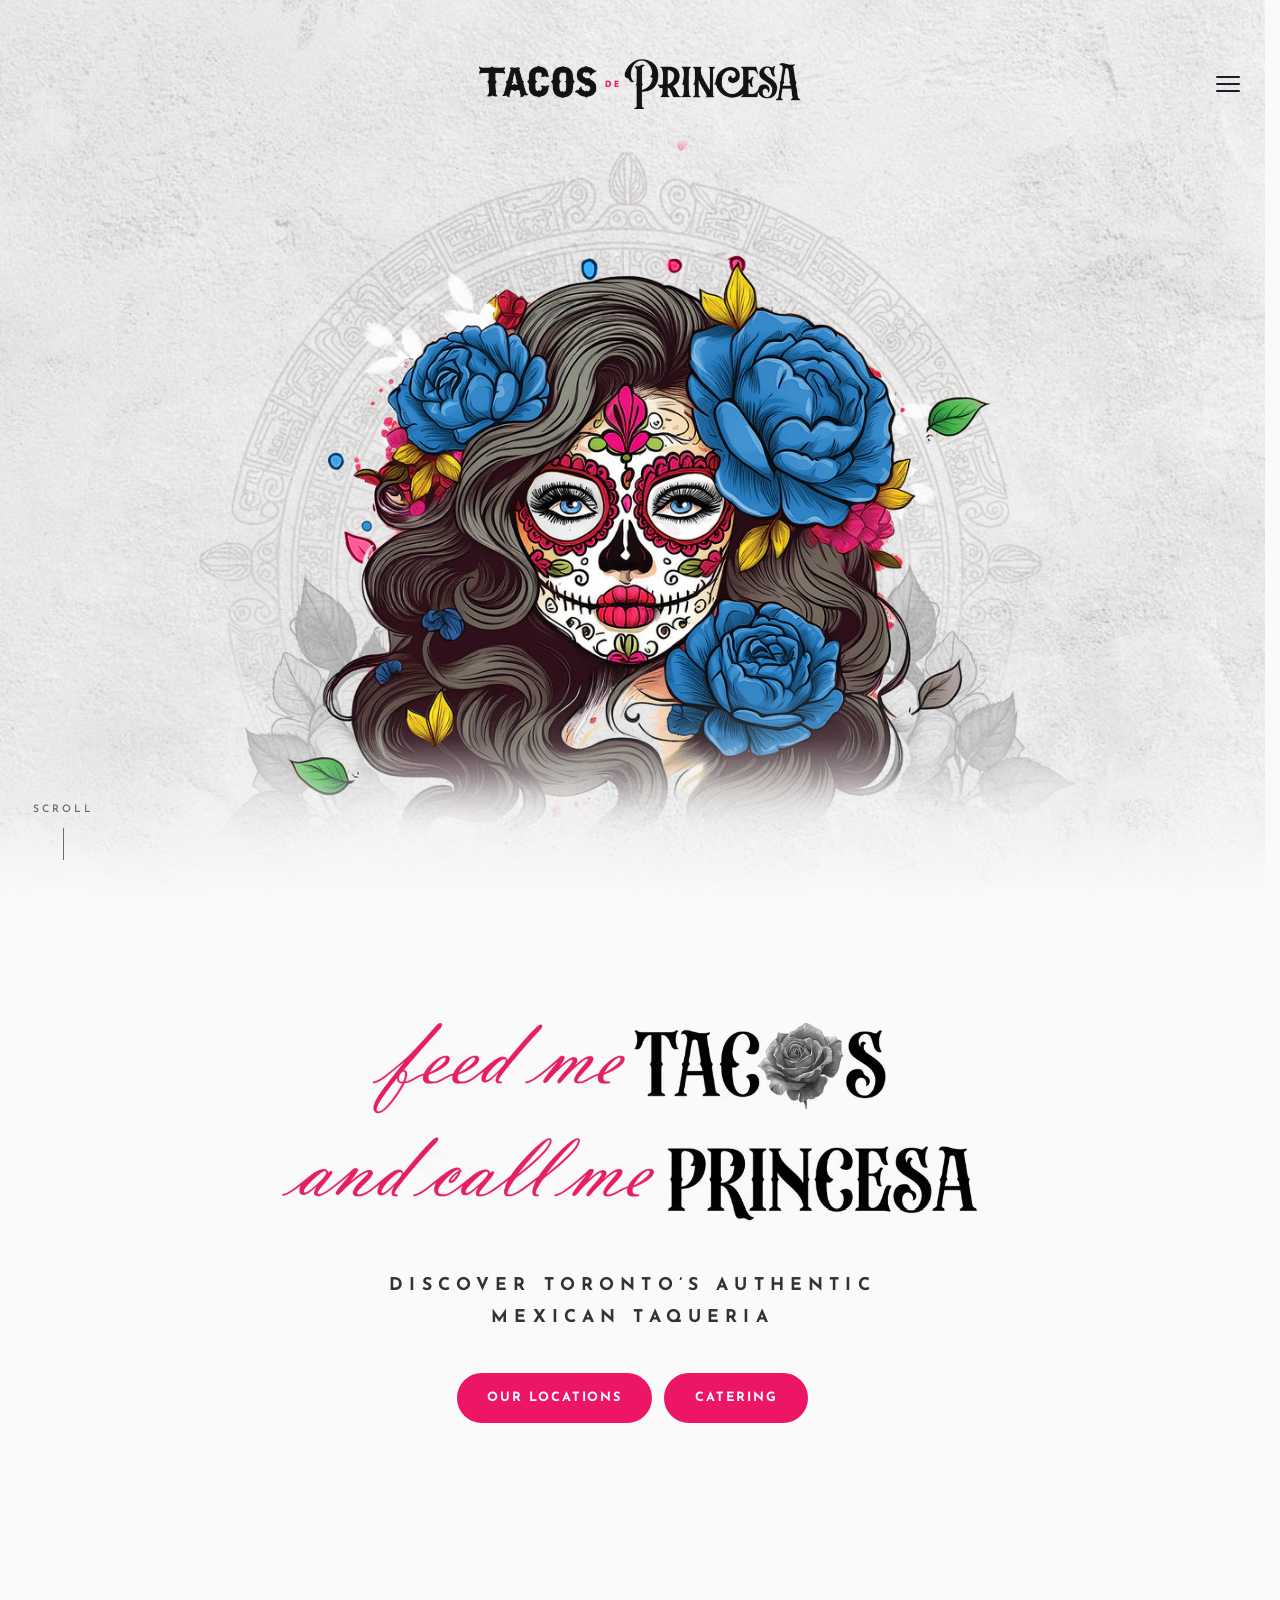
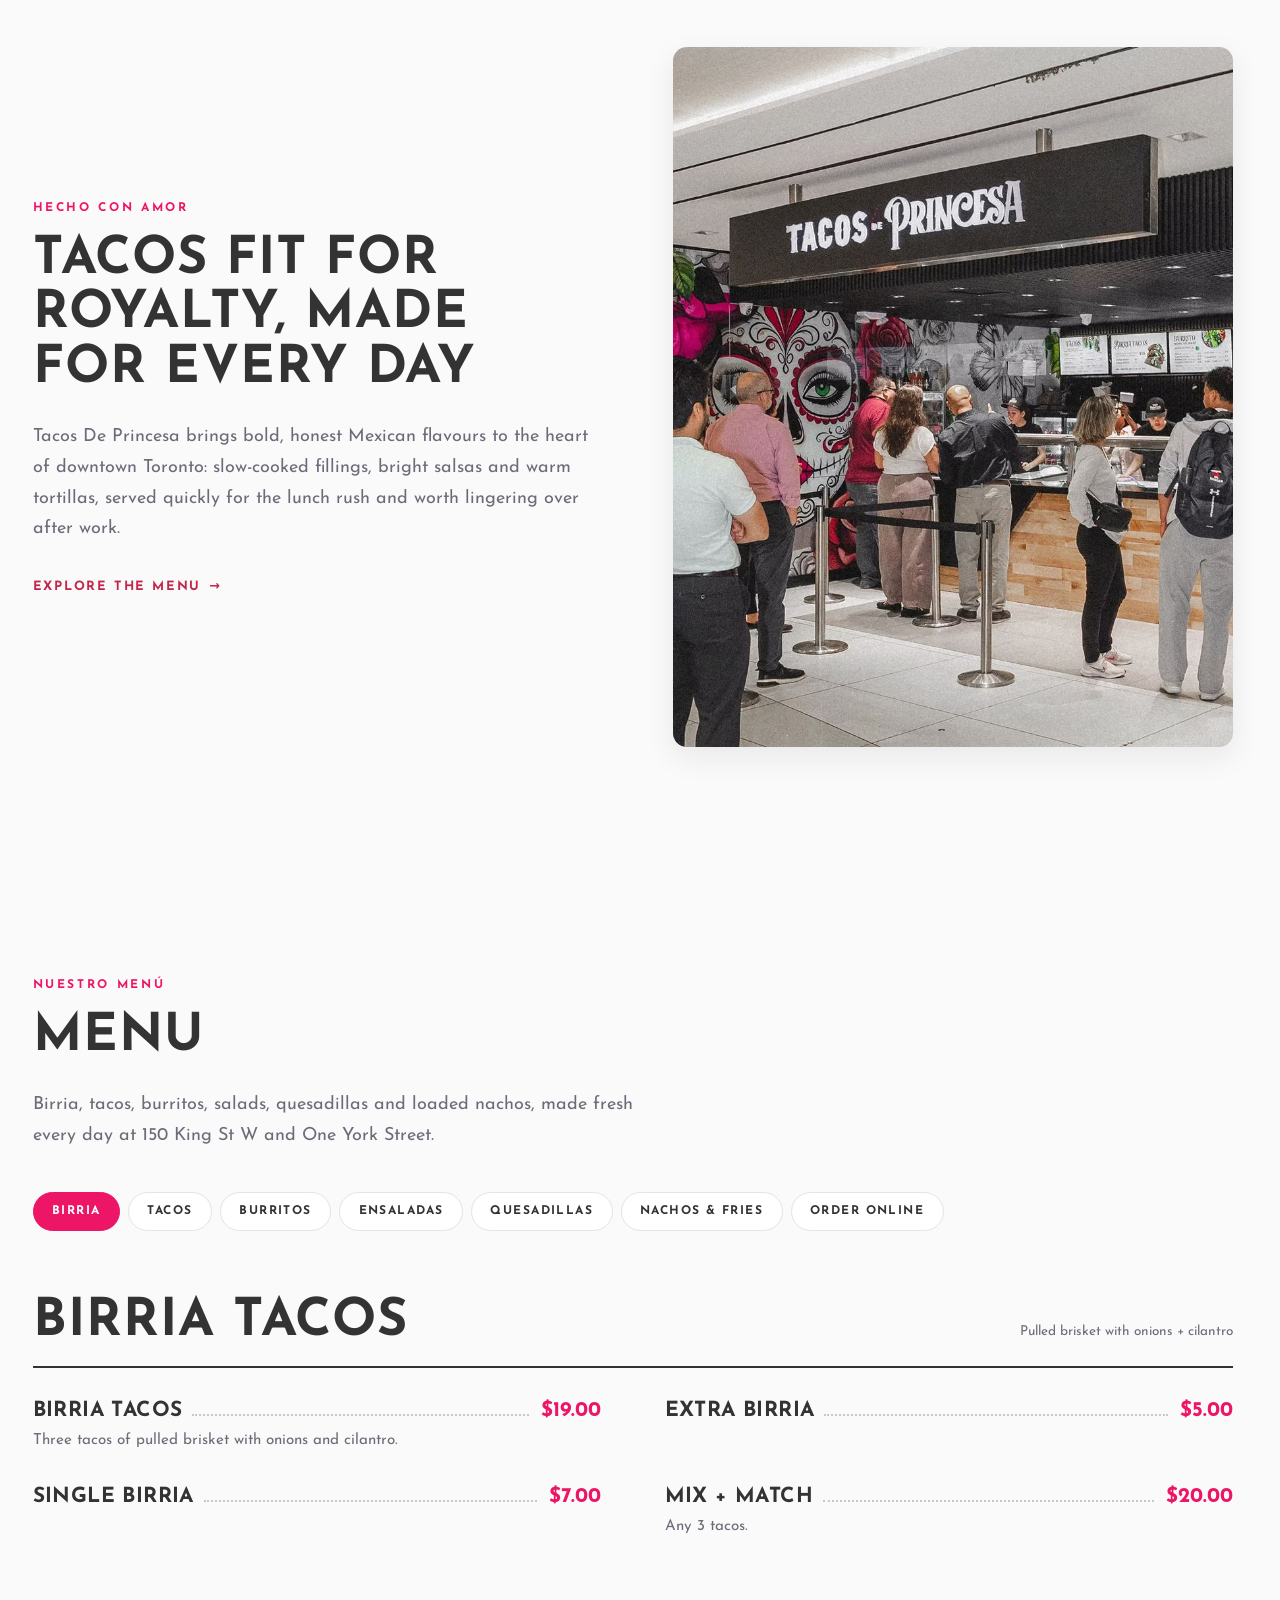
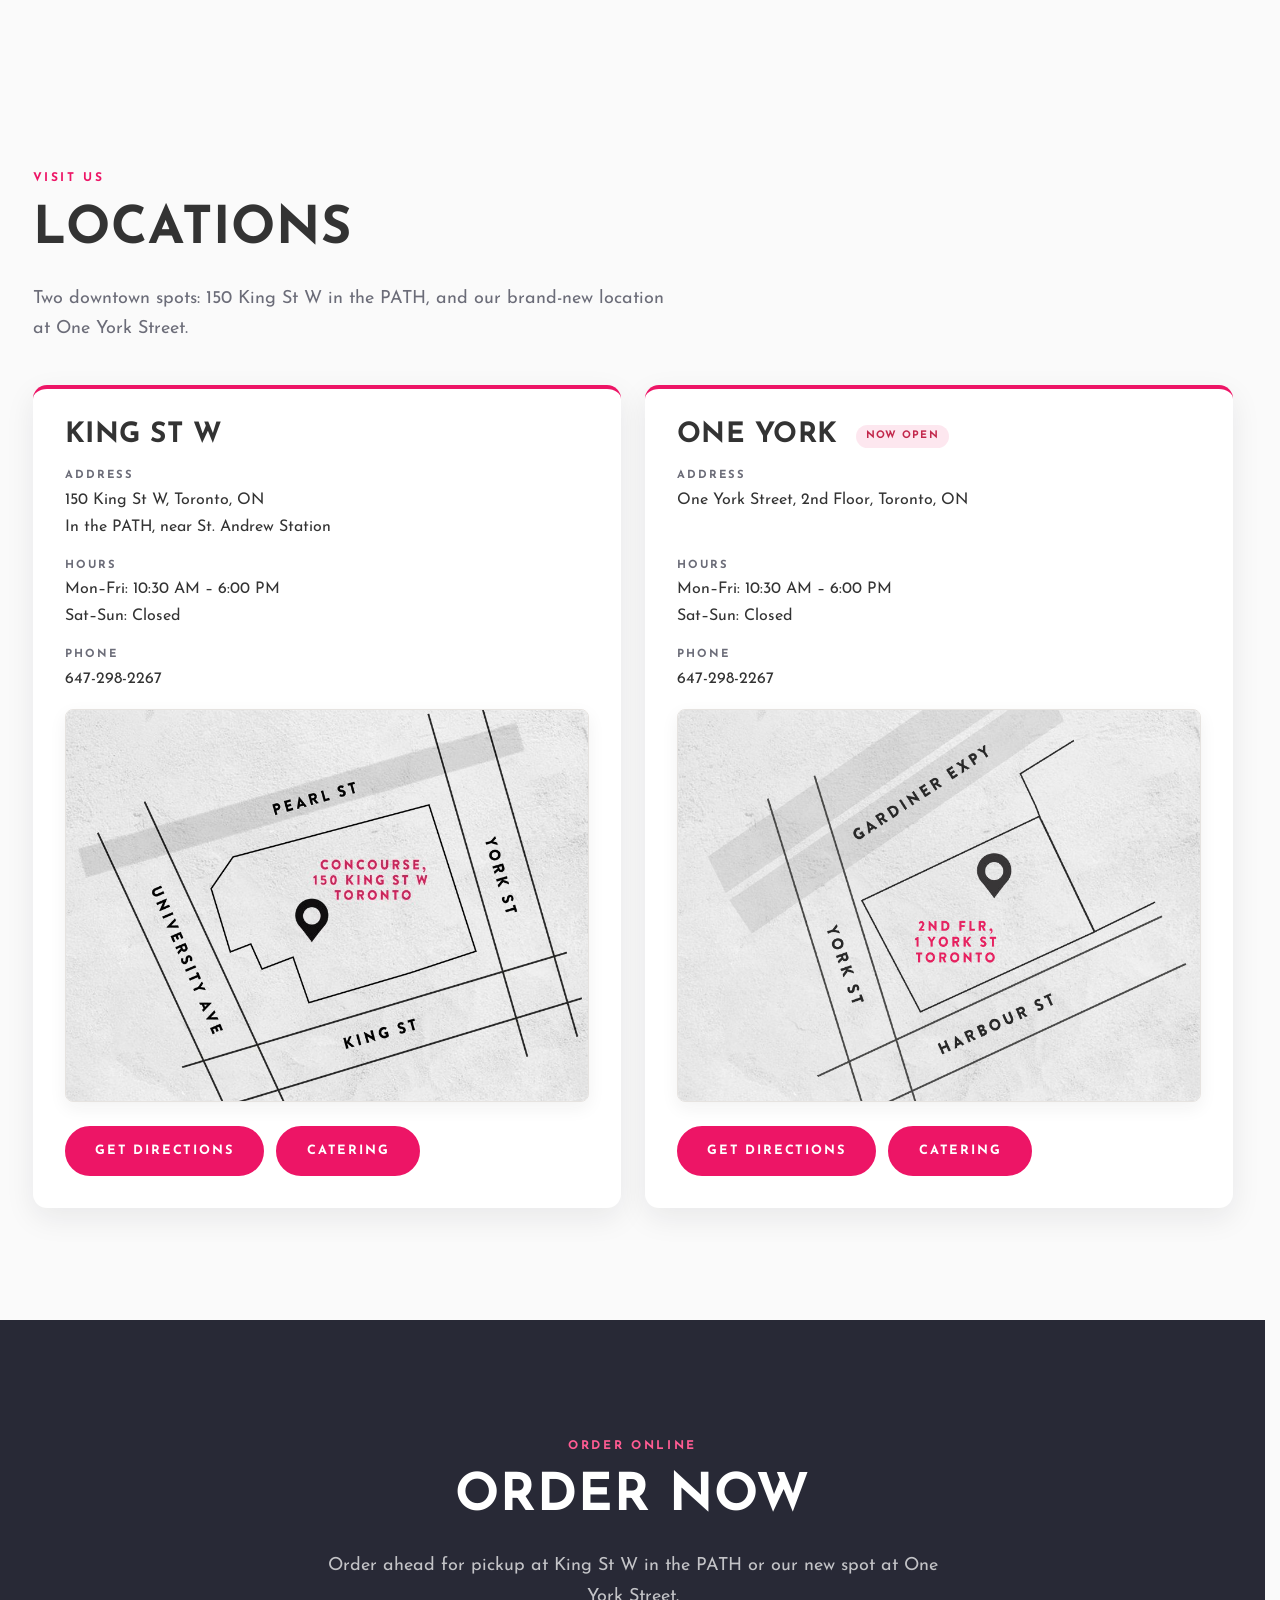
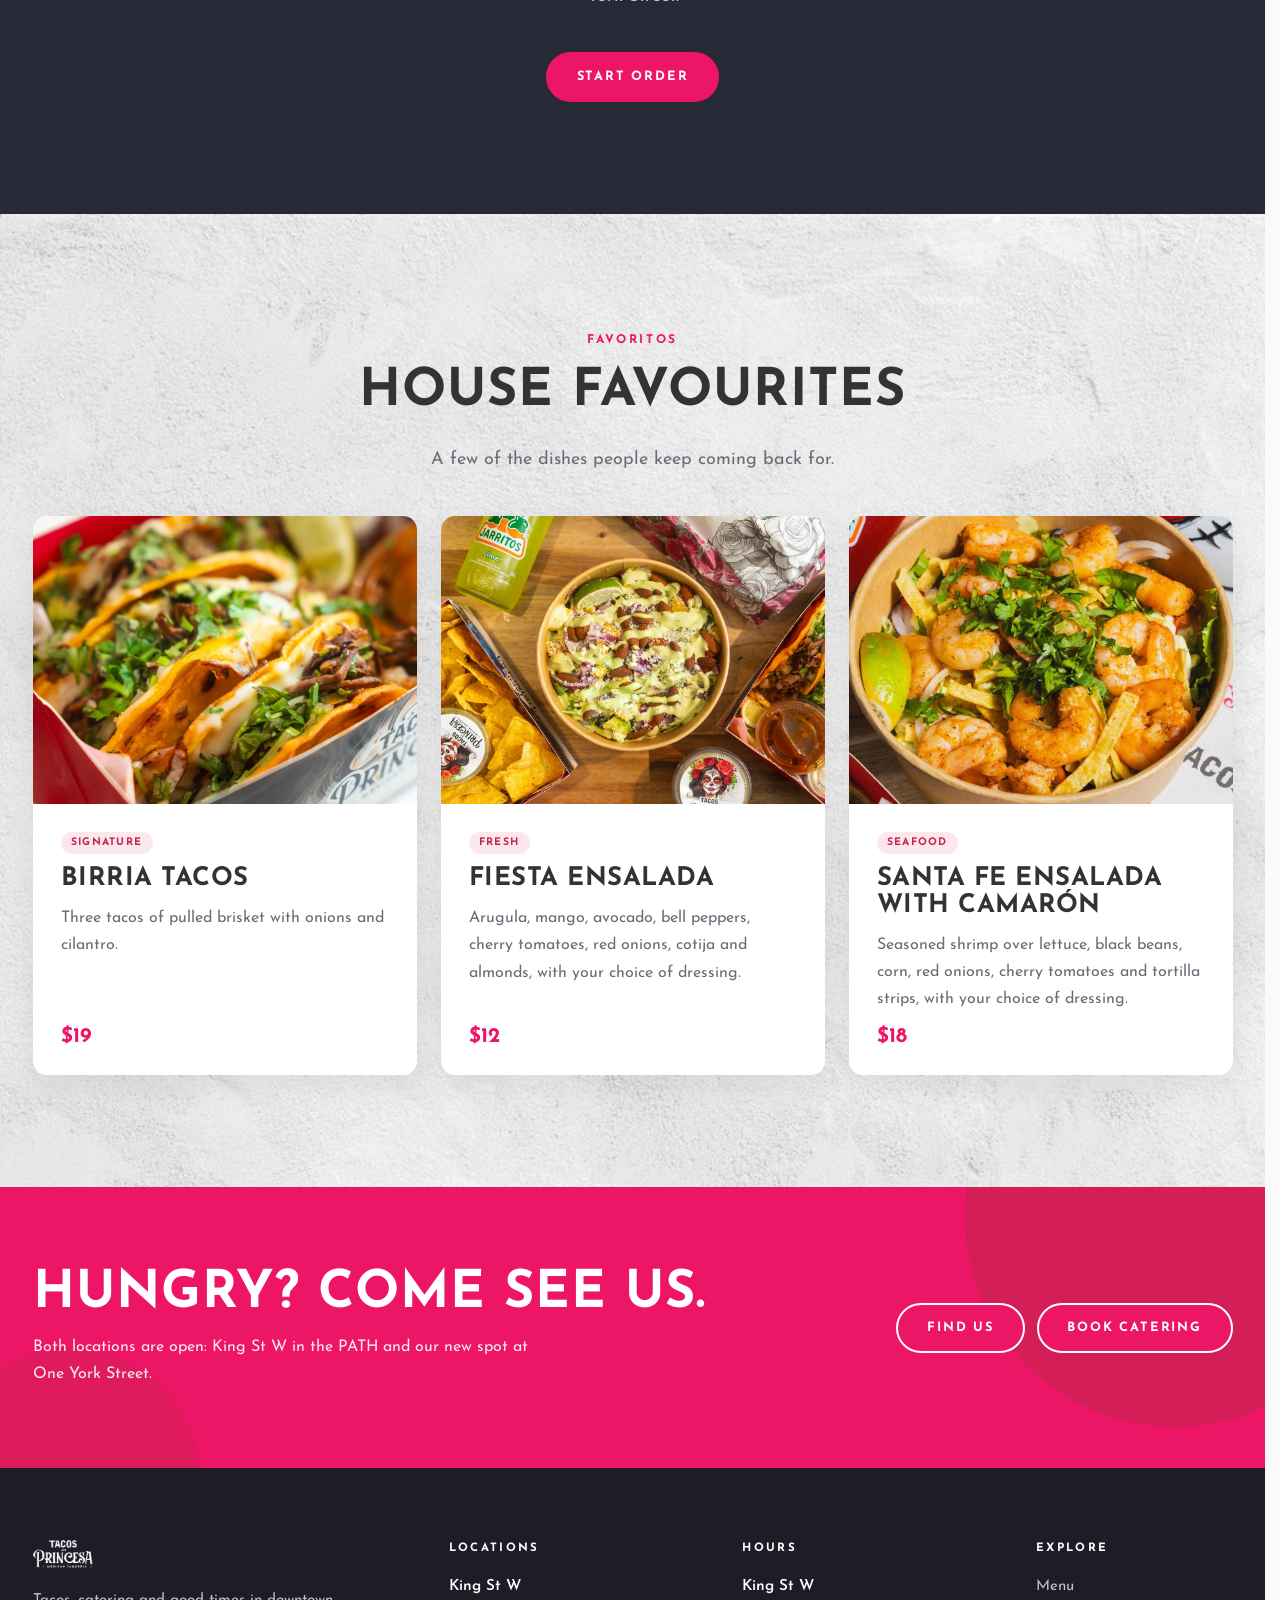
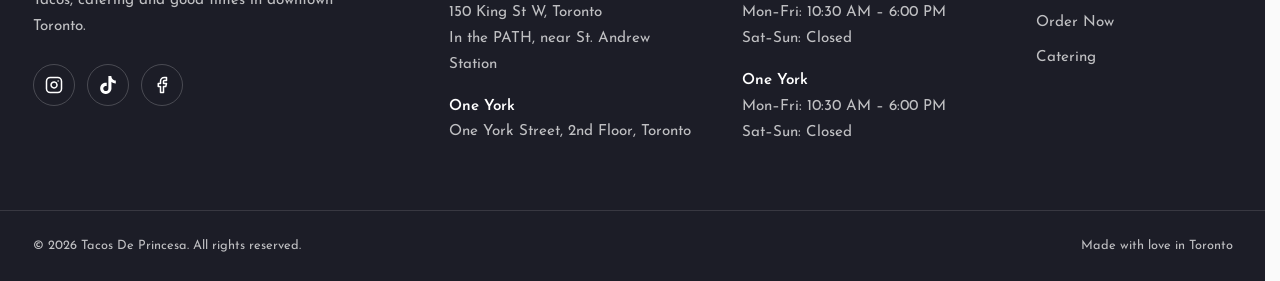
<file: index.html>
<!DOCTYPE html>
<html lang="en">
<head>
  <meta charset="UTF-8">
  <meta name="viewport" content="width=device-width, initial-scale=1">
  <title>Tacos De Princesa | Taqueria in Downtown Toronto</title>
  <meta name="description" content="Tacos De Princesa is a downtown Toronto taqueria at 150 King St W in the PATH and at One York Street. Our menu, locations and catering.">
  <meta name="theme-color" content="#282936">

  <!-- Favicon: the grey rose on transparent (favicon.ico has 16, 32 and 48px).
       Bump ?v= when the icon changes so browsers drop their cached copy. -->
  <link rel="icon" href="favicon.ico?v=3" sizes="any">
  <link rel="icon" href="images/favicon-32.png?v=3" type="image/png" sizes="32x32">
  <link rel="apple-touch-icon" href="images/apple-touch-icon.png?v=3">

  <!-- Link previews (iMessage, social media). Image URLs must be absolute:
       update https://tacosprincesa.ca/ here if the site is served from another domain. -->
  <meta property="og:type" content="website">
  <meta property="og:site_name" content="Tacos De Princesa">
  <meta property="og:title" content="Tacos De Princesa | Taqueria in Downtown Toronto">
  <meta property="og:description" content="Authentic Mexican taqueria in downtown Toronto, at 150 King St W in the PATH and One York Street. Birria, tacos, burritos, salads and catering.">
  <meta property="og:url" content="https://tacosprincesa.ca/">
  <meta property="og:image" content="https://tacosprincesa.ca/images/og-share.jpg">
  <meta property="og:image:width" content="1200">
  <meta property="og:image:height" content="630">
  <meta property="og:image:alt" content="The Tacos De Princesa sugar-skull princess with blue roses in her hair, framed by an Aztec calendar on a white textured wall">
  <meta property="og:locale" content="en_CA">
  <meta name="twitter:card" content="summary_large_image">
  <meta name="twitter:title" content="Tacos De Princesa | Taqueria in Downtown Toronto">
  <meta name="twitter:description" content="Authentic Mexican taqueria in downtown Toronto, at 150 King St W in the PATH and One York Street. Birria, tacos, burritos, salads and catering.">
  <meta name="twitter:image" content="https://tacosprincesa.ca/images/og-share.jpg">
  <meta name="twitter:image:alt" content="The Tacos De Princesa sugar-skull princess with blue roses in her hair, framed by an Aztec calendar on a white textured wall">

  <!-- Marks that JS is available (used by reveal-on-scroll styles). Keep it first. -->
  <script>document.documentElement.classList.add('js');</script>

  <!-- Font: Josefin Sans, standing in for Brandon Grotesque (see --font-body in styles.css) -->
  <link rel="preconnect" href="https://fonts.googleapis.com">
  <link rel="preconnect" href="https://fonts.gstatic.com" crossorigin>
  <link rel="stylesheet" href="https://fonts.googleapis.com/css2?family=Josefin+Sans:wght@400;500;600;700&display=swap">

  <link rel="stylesheet" href="css/styles.css">
  <script src="js/main.js" defer></script>

</head>
<body>
  <a class="skip-link" href="#main">Skip to content</a>

  <!-- =====================================================================
       SITE HEADER (shared with catering.html). Everything but Catering
       lives on this page, so here the links are in-page anchors; on
       catering.html they point back to index.html#... This page alone uses
       site-header--light with the dark logo (logo.png), because it sits on
       the light hero instead of a dark banner.
       "Order Now" links carry data-order-link: set the real ordering URL
       once in js/main.js (ORDER_URL) and they all update.
       ===================================================================== -->
  <header class="site-header site-header--light" data-header>
    <div class="container site-header__inner">
      <a class="brand" href="index.html">
        <img src="images/logo.png" alt="Tacos De Princesa home" width="287" height="44">
      </a>

      <button class="nav-toggle" type="button" aria-expanded="false" aria-controls="site-nav" aria-label="Open menu" data-nav-toggle>
        <span class="nav-toggle__bar"></span>
        <span class="nav-toggle__bar"></span>
        <span class="nav-toggle__bar"></span>
      </button>

      <nav class="site-nav" id="site-nav" aria-label="Main" data-nav>
        <ul class="site-nav__list">
          <li><a class="site-nav__link" href="#home" aria-current="page">Home</a></li>
          <li><a class="site-nav__link" href="#menu">Menu</a></li>
          <li><a class="site-nav__link" href="order.html" data-order-link>Order Now</a></li>
          <li><a class="site-nav__link" href="catering.html">Catering</a></li>
          <li><a class="site-nav__link" href="#contact">Locations</a></li>
        </ul>
      </nav>

      <div class="nav-backdrop" data-nav-backdrop></div>
    </div>
  </header>
  <!-- /SITE HEADER -->

  <main id="main">

    <!-- ===== HERO ===================================================== -->
    <section class="hero" id="home" aria-labelledby="hero-title">
      <!-- The page heading, for screen readers and search engines only:
           the illustration is the whole visible hero. -->
      <h1 class="visually-hidden" id="hero-title">Tacos De Princesa</h1>

      <!-- Full-width textured wall: fills the space either side of the art. -->
      <div class="hero__wall" aria-hidden="true"></div>

      <!-- The Princesa illustration: a transparent cut-out on .hero__wall.
           WebP (1000px for phones, full 1864px otherwise), PNG fallback. -->
      <div class="hero__layers" aria-hidden="true">
        <picture>
          <source type="image/webp"
                  srcset="images/hero/princesa-hero-1000.webp 1000w, images/hero/princesa-hero.webp 1864w"
                  sizes="(max-width: 899px) 128vw, 75vw">
          <img class="hero__art" src="images/hero/princesa-hero.png" alt="" width="1864" height="1620" fetchpriority="high">
        </picture>
      </div>

      <a class="hero__scroll" href="#menu">Scroll</a>
    </section>

    <!-- ===== TAGLINE ==================================================
         The lettering is an image (the brand's script + logo typeface);
         the heading text is in its alt. -->
    <section class="section tagline" aria-labelledby="tagline-title">
      <div class="container">
        <h2 class="tagline__title" id="tagline-title">
          <img src="images/feed-me-tacos.png" alt="Feed me tacos and call me Princesa" width="1140" height="345">
        </h2>
        <p class="tagline__lead">Discover Toronto&rsquo;s authentic Mexican taqueria</p>
        <div class="btn-group tagline__actions">
          <a class="btn btn--primary" href="#contact">Our Locations</a>
          <a class="btn btn--primary" href="catering.html">Catering</a>
        </div>
      </div>
    </section>

    <!-- ===== ABOUT TEASER ============================================ -->
    <!-- Placeholder copy: replace with the real story. -->
    <section class="section about-teaser" id="about">
      <div class="container split">
        <div class="about-teaser__text" data-reveal>
          <p class="eyebrow">Hecho con amor</p>
          <h2>Tacos fit for royalty, made for every day</h2>
          <p class="lead">Tacos De Princesa brings bold, honest Mexican flavours to the heart of downtown Toronto: slow-cooked fillings, bright salsas and warm tortillas, served quickly for the lunch rush and worth lingering over after work.</p>
          <a class="text-link" href="#menu">Explore the menu <span aria-hidden="true">&rarr;</span></a>
        </div>

        <div data-reveal>
          <img class="about-teaser__photo" src="images/princesa-store-front.jpg" alt="Customers lining up at the Tacos De Princesa counter, under the black sign and sugar-skull mural" width="1600" height="1063" loading="lazy">
        </div>
      </div>
    </section>

    <!-- ===== MENU (target of the nav "Menu" link) =======================
         Items and prices match the official menu board.
         Each category is a .menu-category; each dish is a .menu-item.
         ================================================================ -->
    <section class="section" id="menu" aria-labelledby="menu-title">
      <div class="container">

        <div class="section-head" data-reveal>
          <p class="eyebrow">Nuestro men&uacute;</p>
          <h2 id="menu-title">Menu</h2>
          <p class="lead">Birria, tacos, burritos, salads, quesadillas and loaded nachos, made fresh every day at 150 King St W and One York Street.</p>
        </div>

        <!-- Chips with data-menu-tab switch categories (js/main.js shows one
             at a time); without JS they are plain in-page links. -->
        <nav class="menu-nav" aria-label="Menu categories">
          <a class="chip" href="#birria" data-menu-tab>Birria</a>
          <a class="chip" href="#tacos" data-menu-tab>Tacos</a>
          <a class="chip" href="#burritos" data-menu-tab>Burritos</a>
          <a class="chip" href="#ensaladas" data-menu-tab>Ensaladas</a>
          <a class="chip" href="#quesadillas" data-menu-tab>Quesadillas</a>
          <a class="chip" href="#nachos" data-menu-tab>Nachos &amp; Fries</a>
          <a class="chip" href="order.html" data-order-link>Order Online</a>
        </nav>

        <!-- Birria Tacos -->
        <section class="menu-category" id="birria" aria-labelledby="birria-title" data-reveal>
          <header class="menu-category__head">
            <h2 id="birria-title">Birria Tacos</h2>
            <p class="menu-category__note">Pulled brisket with onions + cilantro</p>
          </header>
          <ul class="menu-list">
            <li class="menu-item">
              <div class="menu-item__head">
                <h3 class="menu-item__name">Birria Tacos</h3>
                <span class="menu-item__price">$19.00</span>
              </div>
              <p class="menu-item__desc">Three tacos of pulled brisket with onions and cilantro.</p>
            </li>
            <li class="menu-item">
              <div class="menu-item__head">
                <h3 class="menu-item__name">Extra Birria</h3>
                <span class="menu-item__price">$5.00</span>
              </div>
            </li>
            <li class="menu-item">
              <div class="menu-item__head">
                <h3 class="menu-item__name">Single Birria</h3>
                <span class="menu-item__price">$7.00</span>
              </div>
            </li>
            <li class="menu-item">
              <div class="menu-item__head">
                <h3 class="menu-item__name">Mix + Match</h3>
                <span class="menu-item__price">$20.00</span>
              </div>
              <p class="menu-item__desc">Any 3 tacos.</p>
            </li>
          </ul>
        </section>

        <!-- Tacos -->
        <section class="menu-category" id="tacos" aria-labelledby="tacos-title" data-reveal>
          <header class="menu-category__head">
            <h2 id="tacos-title">Tacos</h2>
            <p class="menu-category__note">3 tacos served with salsa verde + chipotle crema</p>
          </header>
          <ul class="menu-list">
            <li class="menu-item">
              <div class="menu-item__head">
                <h3 class="menu-item__name">Pollo</h3>
                <span class="menu-item__price">$15.00</span>
              </div>
              <p class="menu-item__desc">Chicken, onions, tomatoes, cilantro.</p>
            </li>
            <li class="menu-item">
              <div class="menu-item__head">
                <h3 class="menu-item__name">Carne Asada</h3>
                <span class="menu-item__price">$16.00</span>
              </div>
              <p class="menu-item__desc">Steak, onions, cilantro.</p>
            </li>
            <li class="menu-item">
              <div class="menu-item__head">
                <h3 class="menu-item__name">Barbacoa</h3>
                <span class="menu-item__price">$17.00</span>
              </div>
              <p class="menu-item__desc">Pulled beef, onions, cilantro.</p>
            </li>
            <li class="menu-item">
              <div class="menu-item__head">
                <h3 class="menu-item__name">Surf + Turf</h3>
                <span class="menu-item__price">$18.00</span>
              </div>
              <p class="menu-item__desc">Shrimp, steak, onions, cilantro.</p>
            </li>
            <li class="menu-item">
              <div class="menu-item__head">
                <h3 class="menu-item__name">Pescado</h3>
                <span class="menu-item__price">$16.00</span>
              </div>
              <p class="menu-item__desc">Fish, red cabbage, onions, tomatoes, cilantro.</p>
            </li>
            <li class="menu-item">
              <div class="menu-item__head">
                <h3 class="menu-item__name">Camar&oacute;n</h3>
                <span class="menu-item__price">$17.00</span>
              </div>
              <p class="menu-item__desc">Shrimp, red cabbage, onions, tomatoes, cilantro.</p>
            </li>
            <li class="menu-item">
              <div class="menu-item__head">
                <h3 class="menu-item__name">Veggie Chorizo <span class="tag">V</span></h3>
                <span class="menu-item__price">$16.00</span>
              </div>
              <p class="menu-item__desc">Plant-based protein, tomatoes, bell peppers, onions, cilantro.</p>
            </li>
            <li class="menu-item">
              <div class="menu-item__head">
                <h3 class="menu-item__name">Extra Taco</h3>
                <span class="menu-item__price">$4.00</span>
              </div>
            </li>
            <li class="menu-item">
              <div class="menu-item__head">
                <h3 class="menu-item__name">Single Taco</h3>
                <span class="menu-item__price">$7.00</span>
              </div>
            </li>
            <li class="menu-item">
              <div class="menu-item__head">
                <h3 class="menu-item__name">Add Cheese</h3>
                <span class="menu-item__price">$1.00</span>
              </div>
            </li>
          </ul>
        </section>

        <!-- Burritos -->
        <section class="menu-category" id="burritos" aria-labelledby="burritos-title" data-reveal>
          <header class="menu-category__head">
            <h2 id="burritos-title">Burritos</h2>
            <p class="menu-category__note">Bowl or wrap &middot; toppings: rice, lettuce, corn, beans, cheese, tomatoes, green onions, chipotle crema, bell peppers, sour cream, onions, cilantro, salsa verde</p>
          </header>
          <ul class="menu-list">
            <li class="menu-item">
              <div class="menu-item__head">
                <h3 class="menu-item__name">Pollo</h3>
                <span class="menu-item__price">$15.00</span>
              </div>
              <p class="menu-item__desc">Chicken.</p>
            </li>
            <li class="menu-item">
              <div class="menu-item__head">
                <h3 class="menu-item__name">Carne Asada</h3>
                <span class="menu-item__price">$16.00</span>
              </div>
              <p class="menu-item__desc">Steak.</p>
            </li>
            <li class="menu-item">
              <div class="menu-item__head">
                <h3 class="menu-item__name">Barbacoa</h3>
                <span class="menu-item__price">$17.00</span>
              </div>
              <p class="menu-item__desc">Pulled beef.</p>
            </li>
            <li class="menu-item">
              <div class="menu-item__head">
                <h3 class="menu-item__name">Veggie Chorizo <span class="tag">V</span></h3>
                <span class="menu-item__price">$16.00</span>
              </div>
              <p class="menu-item__desc">Plant-based protein.</p>
            </li>
            <li class="menu-item">
              <div class="menu-item__head">
                <h3 class="menu-item__name">Pescado</h3>
                <span class="menu-item__price">$16.00</span>
              </div>
              <p class="menu-item__desc">Fish.</p>
            </li>
            <li class="menu-item">
              <div class="menu-item__head">
                <h3 class="menu-item__name">Camar&oacute;n</h3>
                <span class="menu-item__price">$17.00</span>
              </div>
              <p class="menu-item__desc">Shrimp.</p>
            </li>
            <li class="menu-item">
              <div class="menu-item__head">
                <h3 class="menu-item__name">Surf + Turf</h3>
                <span class="menu-item__price">$18.00</span>
              </div>
              <p class="menu-item__desc">Shrimp and steak.</p>
            </li>
            <li class="menu-item">
              <div class="menu-item__head">
                <h3 class="menu-item__name">Add Guacamole</h3>
                <span class="menu-item__price">$3.00</span>
              </div>
            </li>
          </ul>
        </section>

        <!-- Ensaladas -->
        <section class="menu-category" id="ensaladas" aria-labelledby="ensaladas-title" data-reveal>
          <header class="menu-category__head">
            <h2 id="ensaladas-title">Ensaladas</h2>
            <p class="menu-category__note">With your choice of dressing</p>
          </header>
          <ul class="menu-list">
            <li class="menu-item">
              <div class="menu-item__head">
                <h3 class="menu-item__name">Fiesta</h3>
                <span class="menu-item__price">$12.00</span>
              </div>
              <p class="menu-item__desc">Arugula, mango, avocado, bell peppers, cherry tomatoes, red onions, cotija cheese, almonds.</p>
            </li>
            <li class="menu-item">
              <div class="menu-item__head">
                <h3 class="menu-item__name">Santa Fe</h3>
                <span class="menu-item__price">$12.00</span>
              </div>
              <p class="menu-item__desc">Lettuce, black beans, corn, red onions, cherry tomatoes, tortilla strips.</p>
            </li>
            <li class="menu-item">
              <div class="menu-item__head">
                <h3 class="menu-item__name">Jalape&ntilde;o Lime Quinoa</h3>
                <span class="menu-item__price">$12.00</span>
              </div>
              <p class="menu-item__desc">Kale, quinoa, corn, black beans, pickled onions, bell peppers, jalape&ntilde;os, cilantro, pumpkin seeds.</p>
            </li>
            <li class="menu-item">
              <div class="menu-item__head">
                <h3 class="menu-item__name">Charred Pineapple &amp; Bean</h3>
                <span class="menu-item__price">$12.00</span>
              </div>
              <p class="menu-item__desc">Mixed greens, pineapple, black beans, corn, peppers, cilantro, cashews.</p>
            </li>
            <li class="menu-item">
              <div class="menu-item__head">
                <h3 class="menu-item__name">Add a Protein</h3>
                <span class="menu-item__price">$4&ndash;$8</span>
              </div>
              <p class="menu-item__desc">Pollo $4 &middot; Carne asada $5 &middot; Pescado $5 &middot; Camar&oacute;n $6 &middot; Veggie chorizo $5 &middot; Surf + turf $8</p>
            </li>
          </ul>
        </section>

        <!-- Quesadillas -->
        <section class="menu-category" id="quesadillas" aria-labelledby="quesadillas-title" data-reveal>
          <header class="menu-category__head">
            <h2 id="quesadillas-title">Quesadillas</h2>
            <p class="menu-category__note">Cheese, onions + peppers</p>
          </header>
          <ul class="menu-list">
            <li class="menu-item">
              <div class="menu-item__head">
                <h3 class="menu-item__name">Classic <span class="tag">V</span></h3>
                <span class="menu-item__price">$14.00</span>
              </div>
              <p class="menu-item__desc">Cheese.</p>
            </li>
            <li class="menu-item">
              <div class="menu-item__head">
                <h3 class="menu-item__name">Pollo</h3>
                <span class="menu-item__price">$15.00</span>
              </div>
              <p class="menu-item__desc">Chicken.</p>
            </li>
            <li class="menu-item">
              <div class="menu-item__head">
                <h3 class="menu-item__name">Carne Asada</h3>
                <span class="menu-item__price">$16.00</span>
              </div>
              <p class="menu-item__desc">Steak.</p>
            </li>
            <li class="menu-item">
              <div class="menu-item__head">
                <h3 class="menu-item__name">Barbacoa</h3>
                <span class="menu-item__price">$17.00</span>
              </div>
              <p class="menu-item__desc">Pulled beef.</p>
            </li>
            <li class="menu-item">
              <div class="menu-item__head">
                <h3 class="menu-item__name">Camar&oacute;n</h3>
                <span class="menu-item__price">$17.00</span>
              </div>
              <p class="menu-item__desc">Shrimp.</p>
            </li>
            <li class="menu-item">
              <div class="menu-item__head">
                <h3 class="menu-item__name">Surf + Turf</h3>
                <span class="menu-item__price">$18.00</span>
              </div>
              <p class="menu-item__desc">Shrimp and steak.</p>
            </li>
            <li class="menu-item">
              <div class="menu-item__head">
                <h3 class="menu-item__name">Veggie Chorizo <span class="tag">V</span></h3>
                <span class="menu-item__price">$16.00</span>
              </div>
              <p class="menu-item__desc">Plant-based protein.</p>
            </li>
          </ul>
        </section>

        <!-- Loaded Nachos or Fries -->
        <section class="menu-category" id="nachos" aria-labelledby="nachos-title" data-reveal>
          <header class="menu-category__head">
            <h2 id="nachos-title">Loaded Nachos or Fries</h2>
            <p class="menu-category__note">Cheese, tomatoes, green onions + sour cream</p>
          </header>
          <ul class="menu-list">
            <li class="menu-item">
              <div class="menu-item__head">
                <h3 class="menu-item__name">Classic <span class="tag">V</span></h3>
                <span class="menu-item__price">$10.00</span>
              </div>
              <p class="menu-item__desc">Cheese.</p>
            </li>
            <li class="menu-item">
              <div class="menu-item__head">
                <h3 class="menu-item__name">Pollo</h3>
                <span class="menu-item__price">$12.00</span>
              </div>
              <p class="menu-item__desc">Chicken.</p>
            </li>
            <li class="menu-item">
              <div class="menu-item__head">
                <h3 class="menu-item__name">Carne Asada</h3>
                <span class="menu-item__price">$13.00</span>
              </div>
              <p class="menu-item__desc">Beef.</p>
            </li>
            <li class="menu-item">
              <div class="menu-item__head">
                <h3 class="menu-item__name">Veggie Chorizo <span class="tag">V</span></h3>
                <span class="menu-item__price">$13.00</span>
              </div>
              <p class="menu-item__desc">Plant-based protein.</p>
            </li>
          </ul>
        </section>

      </div>
    </section>

    <!-- ===== LOCATIONS (target of the nav "Contact" link, #contact) ==== -->
    <section class="section" id="contact" aria-labelledby="contact-section-title">
      <div class="container">
        <div class="section-head" data-reveal>
          <p class="eyebrow">Visit us</p>
          <h2 id="contact-section-title">Locations</h2>
          <p class="lead">Two downtown spots: 150 King St W in the PATH, and our brand-new location at One York Street.</p>
        </div>

        <div class="grid grid--2 locations-grid" data-reveal>
          <article class="info-card">
            <h3 class="info-card__title">King St W</h3>
            <dl class="info-list">
              <div>
                <dt>Address</dt>
                <dd>150 King St W, Toronto, ON<br>In the PATH, near St. Andrew Station</dd>
              </div>
              <div>
                <dt>Hours</dt>
                <dd>Mon&ndash;Fri: 10:30 AM &ndash; 6:00 PM<br>Sat&ndash;Sun: Closed</dd>
              </div>
              <div>
                <dt>Phone</dt>
                <dd><a href="tel:+16472982267">647-298-2267</a></dd>
              </div>
            </dl>
            <figure class="info-card__media">
              <img src="images/king-st-map.jpg" alt="Map: concourse level, 150 King St W, Toronto, on the block between University Ave and York St, from King St W north to Pearl St" width="900" height="941" loading="lazy">
            </figure>
            <div class="btn-group">
              <a class="btn btn--primary" href="https://www.google.com/maps/search/?api=1&amp;query=150+King+St+W+Toronto+ON" target="_blank" rel="noopener">Get directions</a>
              <a class="btn btn--primary" href="catering.html">Catering</a>
            </div>
          </article>

          <article class="info-card">
            <h3 class="info-card__title">One York <span class="tag">Now open</span></h3>
            <dl class="info-list">
              <div>
                <dt>Address</dt>
                <dd>One York Street, 2nd Floor, Toronto, ON</dd>
              </div>
              <div>
                <dt>Hours</dt>
                <dd>Mon&ndash;Fri: 10:30 AM &ndash; 6:00 PM<br>Sat&ndash;Sun: Closed</dd>
              </div>
              <div>
                <dt>Phone</dt>
                <dd><a href="tel:+16472982267">647-298-2267</a></dd>
              </div>
            </dl>
            <figure class="info-card__media">
              <img src="images/one-york-map.jpg" alt="Map: 2nd floor, 1 York St, Toronto, at the corner of York St and Harbour St, just south of the Gardiner Expressway" width="900" height="942" loading="lazy">
            </figure>
            <div class="btn-group">
              <a class="btn btn--primary" href="https://www.google.com/maps/search/?api=1&amp;query=1+York+St+Toronto+ON" target="_blank" rel="noopener">Get directions</a>
              <a class="btn btn--primary" href="catering.html">Catering</a>
            </div>
          </article>
        </div>
      </div>
    </section>

    <!-- ===== ORDER ONLINE (target of every "Order Now" link) =========== -->
    <section class="section section--dark" id="order" aria-labelledby="order-title">
      <div class="container">
        <div class="section-head section-head--center" data-reveal>
          <p class="eyebrow">Order online</p>
          <h2 id="order-title">Order Now</h2>
          <p class="lead">Order ahead for pickup at King St W in the PATH or our new spot at One York Street.</p>
        </div>

        <!-- Goes to the online ordering page (online-ordering branch). -->
        <div class="order-cta" data-reveal>
          <a class="btn btn--primary" href="order.html">Start Order</a>
        </div>
      </div>
    </section>

    <!-- ===== FEATURED ================================================= -->
    <!-- Photos are the brand food shots, cropped to the 4:3 card frame (images/fav-*.jpg, 4:3). -->
    <section class="section section--wall" aria-labelledby="featured-title">
      <div class="container">
        <div class="section-head section-head--center" data-reveal>
          <p class="eyebrow">Favoritos</p>
          <h2 id="featured-title">House Favourites</h2>
          <p class="lead">A few of the dishes people keep coming back for.</p>
        </div>

        <div class="grid grid--3" data-reveal>
          <article class="card">
            <img class="card__media" src="images/fav-birria-tacos.jpg" alt="Crispy birria tacos with melted cheese, onion, cilantro and lime in a Tacos De Princesa box" width="1066" height="800" loading="lazy">
            <div class="card__body">
              <span class="tag">Signature</span>
              <h3 class="card__title">Birria Tacos</h3>
              <p class="card__text">Three tacos of pulled brisket with onions and cilantro.</p>
              <span class="menu-item__price">$19</span>
            </div>
          </article>

          <article class="card">
            <img class="card__media" src="images/fav-ensalada.jpg" alt="Fiesta salad topped with almonds, avocado, mango, red onion, cotija and green dressing" width="1200" height="900" loading="lazy">
            <div class="card__body">
              <span class="tag">Fresh</span>
              <h3 class="card__title">Fiesta Ensalada</h3>
              <p class="card__text">Arugula, mango, avocado, bell peppers, cherry tomatoes, red onions, cotija and almonds, with your choice of dressing.</p>
              <span class="menu-item__price">$12</span>
            </div>
          </article>

          <article class="card">
            <img class="card__media" src="images/fav-shrimp-ensalada.jpg" alt="Santa Fe salad topped with seasoned shrimp, cilantro, tortilla strips and lime" width="1066" height="800" loading="lazy">
            <div class="card__body">
              <span class="tag">Seafood</span>
              <h3 class="card__title">Santa Fe Ensalada with Camar&oacute;n</h3>
              <p class="card__text">Seasoned shrimp over lettuce, black beans, corn, red onions, cherry tomatoes and tortilla strips, with your choice of dressing.</p>
              <span class="menu-item__price">$18</span>
            </div>
          </article>
        </div>
      </div>
    </section>

    <!-- ===== ORDER NOW CTA STRIP ====================================== -->
    <section class="cta-strip" aria-labelledby="cta-title">
      <div class="container cta-strip__inner">
        <div>
          <h2 id="cta-title">Hungry? Come see us.</h2>
          <p>Both locations are open: King St W in the PATH and our new spot at One York Street.</p>
        </div>
        <div class="btn-group">
          <a class="btn btn--primary" href="#contact">Find us</a>
          <a class="btn btn--primary" href="catering.html">Book Catering</a>
        </div>
      </div>
    </section>

  </main>

  <!-- =====================================================================
       SITE FOOTER (shared with catering.html, where the in-page links
       point to index.html#...). Copy any other change to both pages.
       ===================================================================== -->
  <footer class="site-footer">
    <div class="container site-footer__grid">
      <div class="site-footer__brand">
        <a href="index.html">
          <img class="site-footer__logo" src="images/logo-footer.png" alt="Tacos De Princesa home" width="640" height="298" loading="lazy">
        </a>
        <p>Tacos, catering and good times in downtown Toronto.</p>
        <ul class="social" aria-label="Social media">
          <li>
            <a href="https://www.instagram.com/tacosprincesa" aria-label="Instagram">
              <svg viewBox="0 0 24 24" fill="none" stroke="currentColor" stroke-width="2" stroke-linecap="round" stroke-linejoin="round" aria-hidden="true" focusable="false"><rect x="2" y="2" width="20" height="20" rx="5"/><path d="M16 11.37A4 4 0 1 1 12.63 8 4 4 0 0 1 16 11.37z"/><line x1="17.5" y1="6.5" x2="17.51" y2="6.5"/></svg>
            </a>
          </li>
          <li>
            <a href="https://www.tiktok.com/@tacosprincesa" aria-label="TikTok">
              <svg viewBox="0 0 24 24" fill="currentColor" aria-hidden="true" focusable="false"><path d="M12.525.02c1.31-.02 2.61-.01 3.91-.02.08 1.53.63 3.09 1.75 4.17 1.12 1.11 2.7 1.62 4.24 1.79v4.03c-1.44-.05-2.89-.35-4.2-.97-.57-.26-1.1-.59-1.62-.93-.01 2.92.01 5.84-.02 8.75-.08 1.4-.54 2.79-1.35 3.94-1.31 1.92-3.58 3.17-5.91 3.21-1.43.08-2.86-.31-4.08-1.03-2.02-1.19-3.44-3.37-3.65-5.71-.02-.5-.03-1-.01-1.49.18-1.9 1.12-3.72 2.58-4.96 1.66-1.44 3.98-2.13 6.15-1.72.02 1.48-.04 2.96-.04 4.44-.99-.32-2.15-.23-3.02.37-.63.41-1.11 1.04-1.36 1.75-.21.51-.15 1.07-.14 1.61.24 1.64 1.82 3.02 3.5 2.87 1.12-.01 2.19-.66 2.77-1.61.19-.33.4-.67.41-1.06.1-1.79.06-3.57.07-5.36.01-4.03-.01-8.05.02-12.07z"/></svg>
            </a>
          </li>
          <li>
            <a href="https://www.facebook.com/share/1E2p2CBsy6/" aria-label="Facebook">
              <svg viewBox="0 0 24 24" fill="none" stroke="currentColor" stroke-width="2" stroke-linecap="round" stroke-linejoin="round" aria-hidden="true" focusable="false"><path d="M18 2h-3a5 5 0 0 0-5 5v3H7v4h3v8h4v-8h3l1-4h-4V7a1 1 0 0 1 1-1h3z"/></svg>
            </a>
          </li>
        </ul>
      </div>

      <div>
        <h2 class="site-footer__title">Locations</h2>
        <address>
          <a href="https://www.google.com/maps/search/?api=1&amp;query=150+King+St+W+Toronto+ON" target="_blank" rel="noopener">
            <span class="site-footer__place">King St W</span>
            150 King St W, Toronto<br>
            In the PATH, near St. Andrew Station
          </a>
        </address>
        <address>
          <a href="https://www.google.com/maps/search/?api=1&amp;query=1+York+St+Toronto+ON" target="_blank" rel="noopener">
            <span class="site-footer__place">One York</span>
            One York Street, 2nd Floor, Toronto
          </a>
        </address>
      </div>

      <div>
        <h2 class="site-footer__title">Hours</h2>
        <p><span class="site-footer__place">King St W</span>
          Mon&ndash;Fri: 10:30 AM &ndash; 6:00 PM<br>
          Sat&ndash;Sun: Closed</p>
        <p><span class="site-footer__place">One York</span>
          Mon&ndash;Fri: 10:30 AM &ndash; 6:00 PM<br>
          Sat&ndash;Sun: Closed</p>
      </div>

      <nav aria-label="Footer">
        <h2 class="site-footer__title">Explore</h2>
        <ul class="site-footer__list">
          <li><a href="#menu">Menu</a></li>
          <li><a href="order.html" data-order-link>Order Now</a></li>
          <li><a href="catering.html">Catering</a></li>
        </ul>
      </nav>
    </div>

    <div class="site-footer__bottom">
      <div class="container">
        <p>&copy; <span data-year>2026</span> Tacos De Princesa. All rights reserved.</p>
        <p>Made with love in Toronto</p>
      </div>
    </div>
  </footer>
  <!-- /SITE FOOTER -->
</body>
</html>
</file>
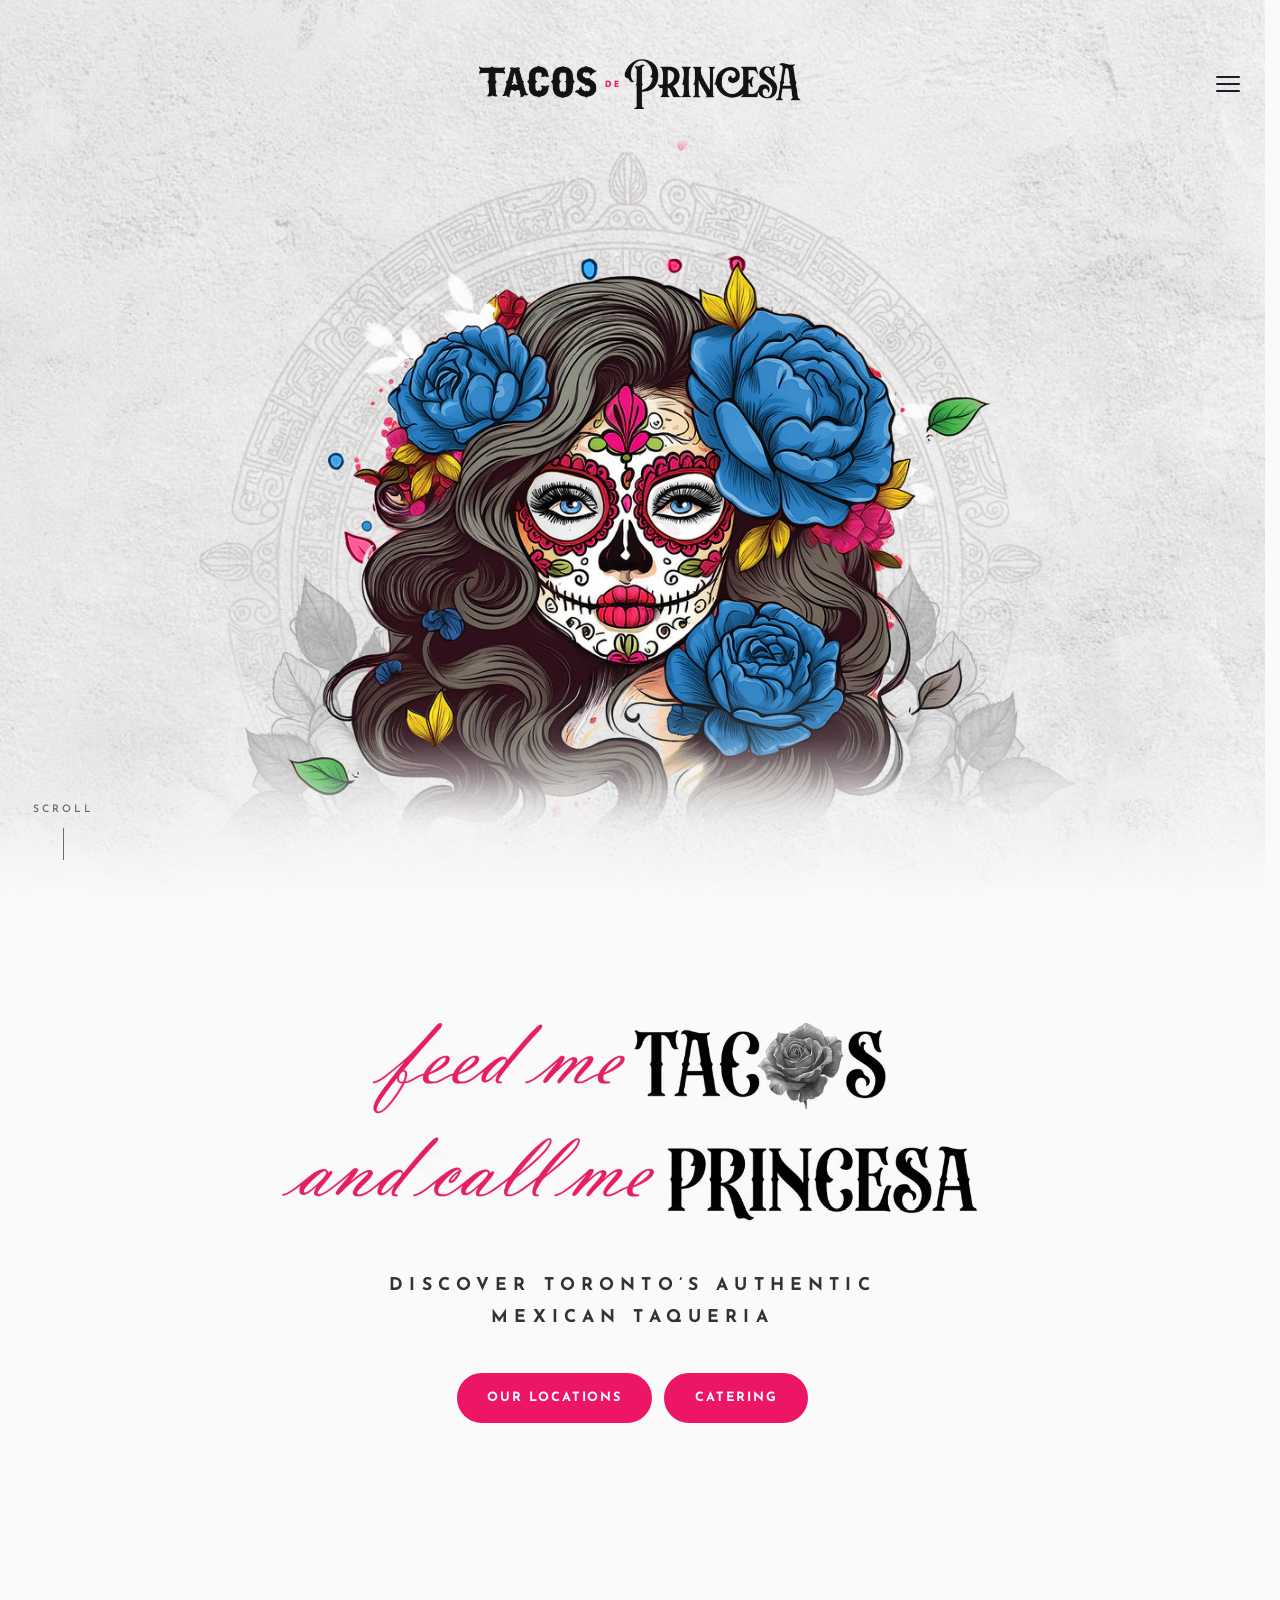
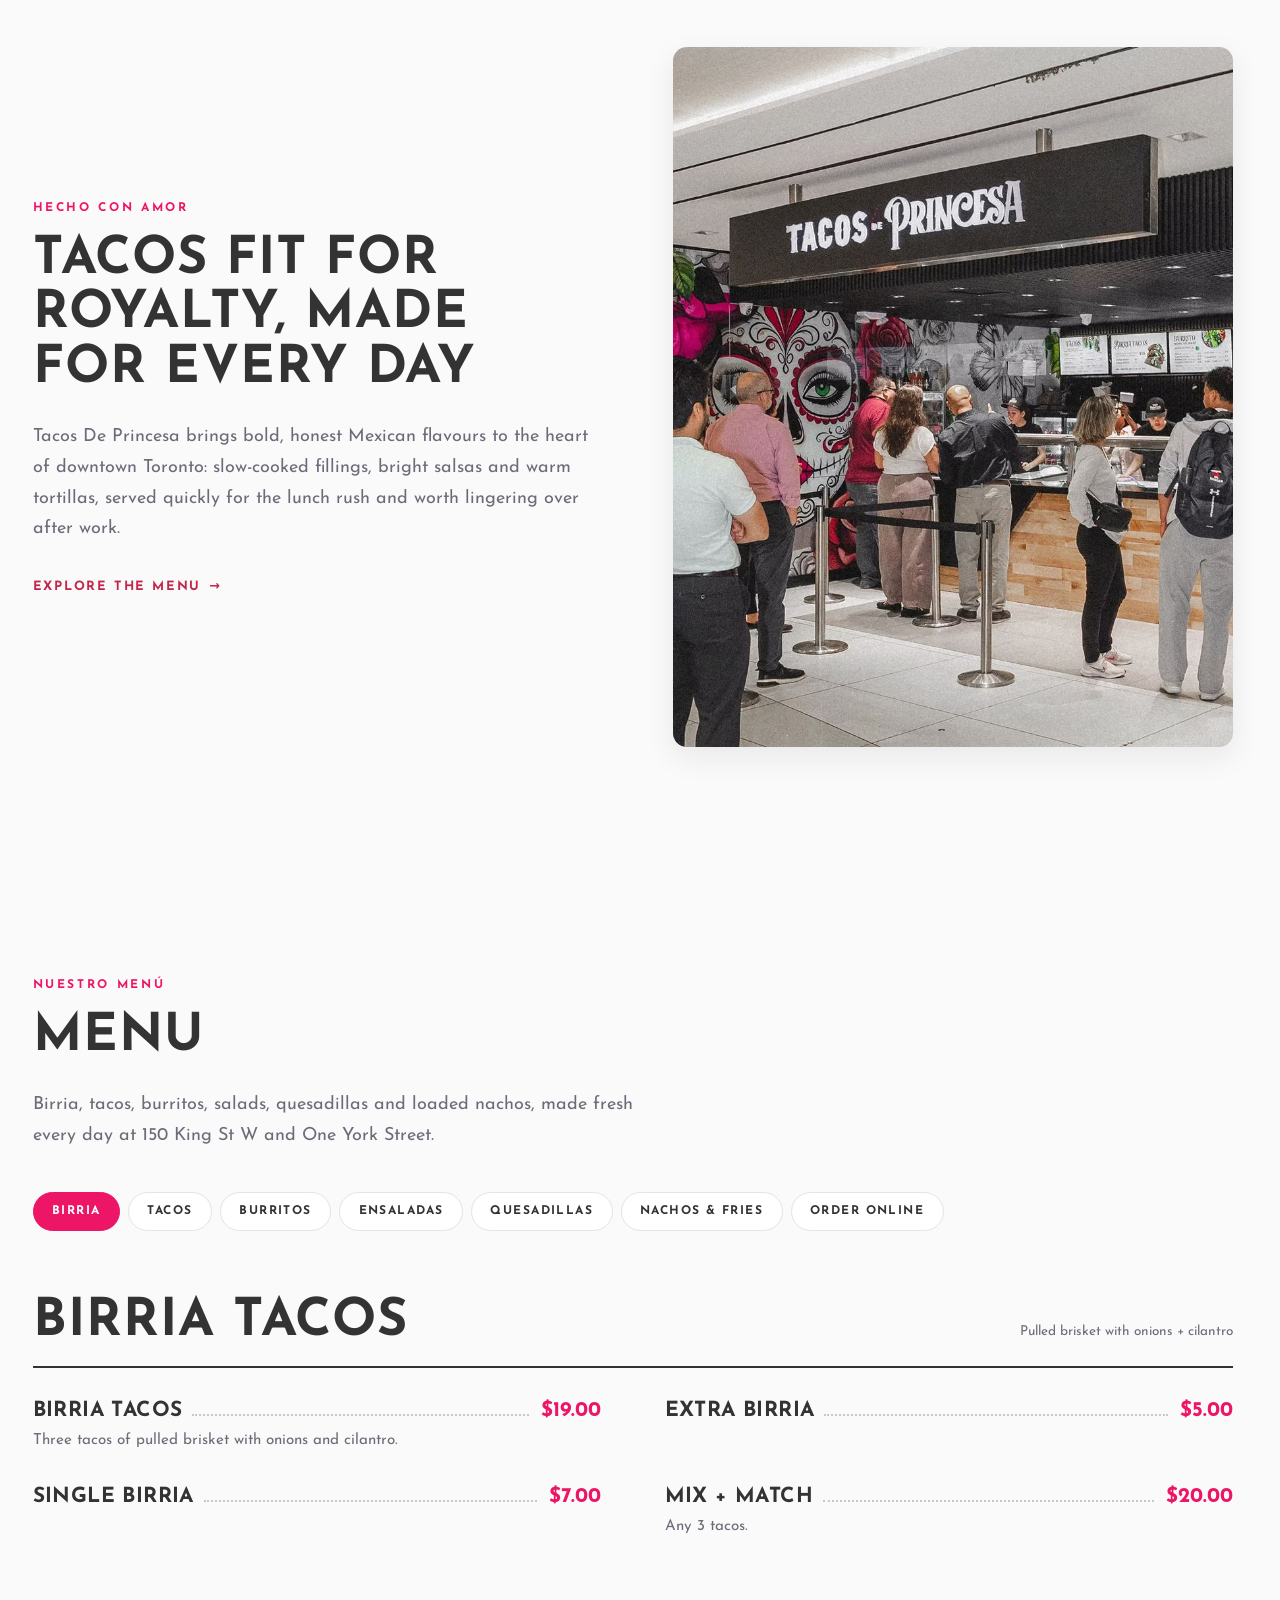
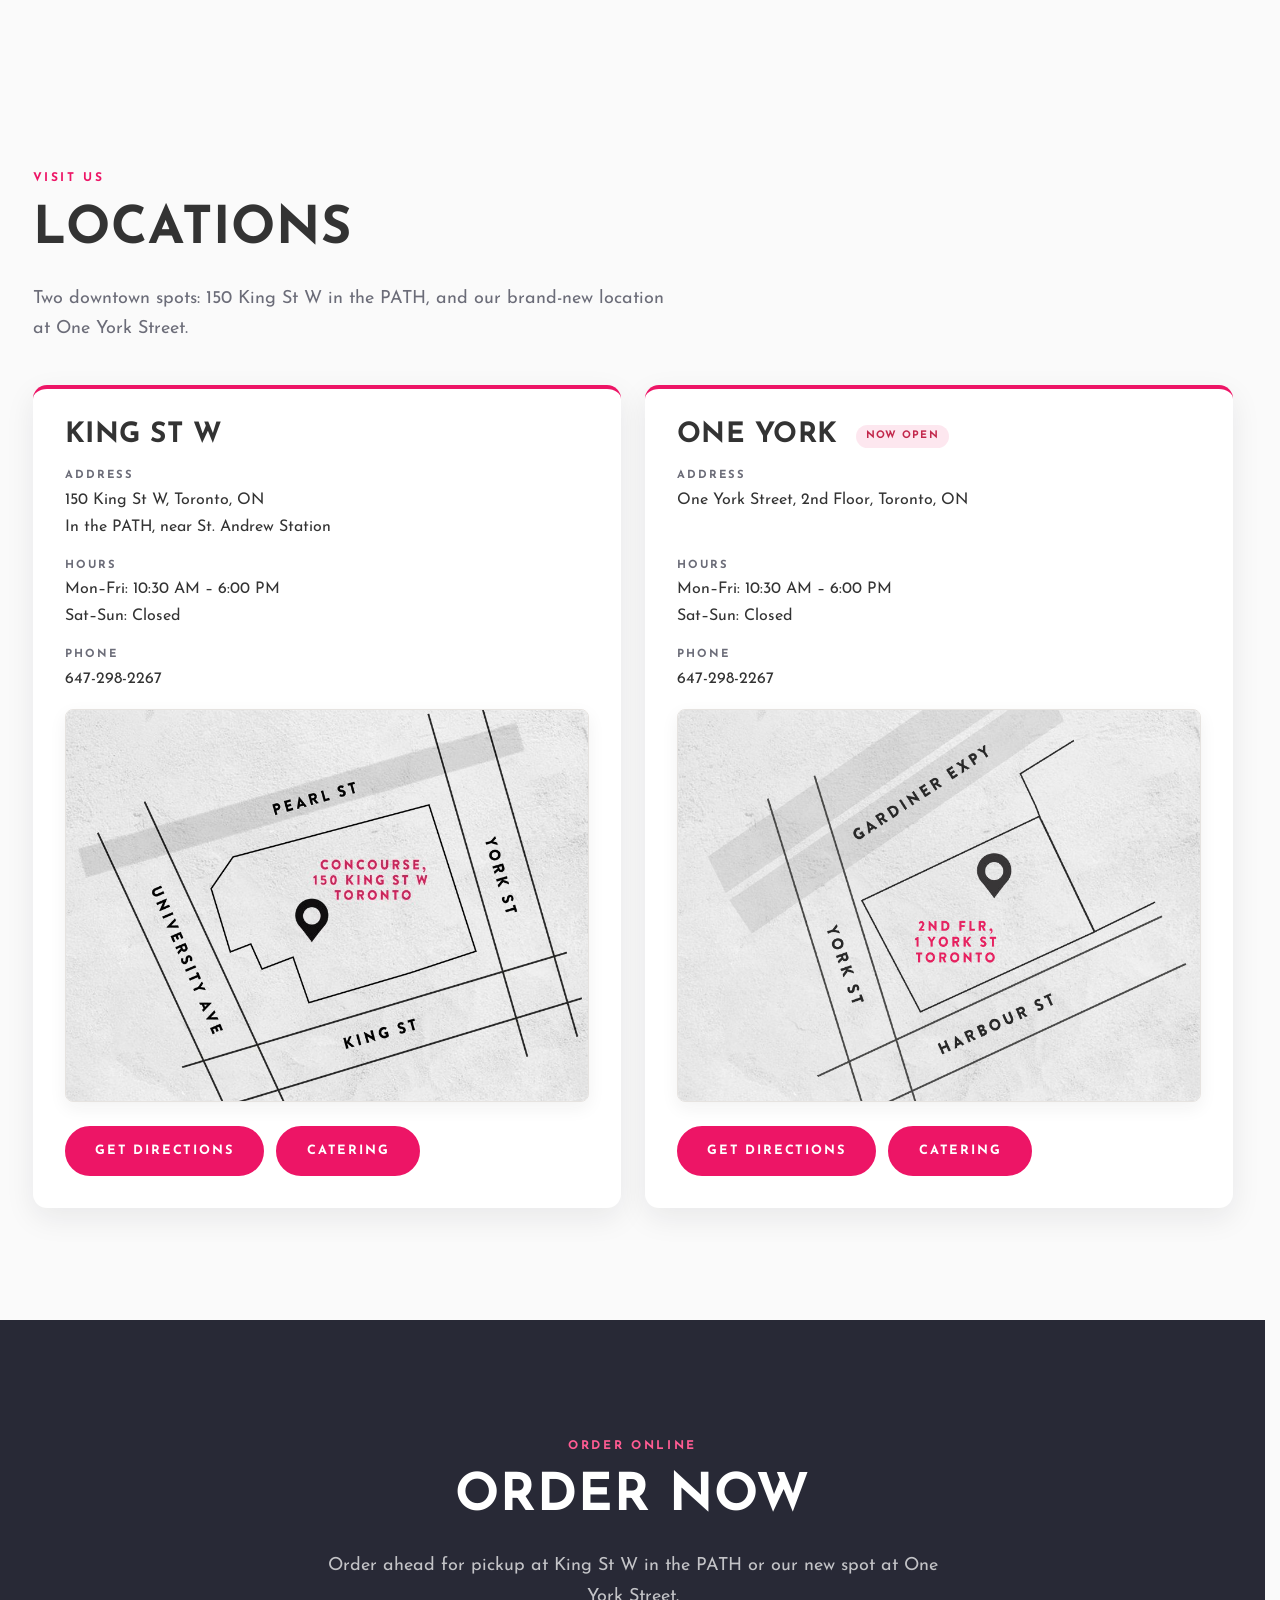
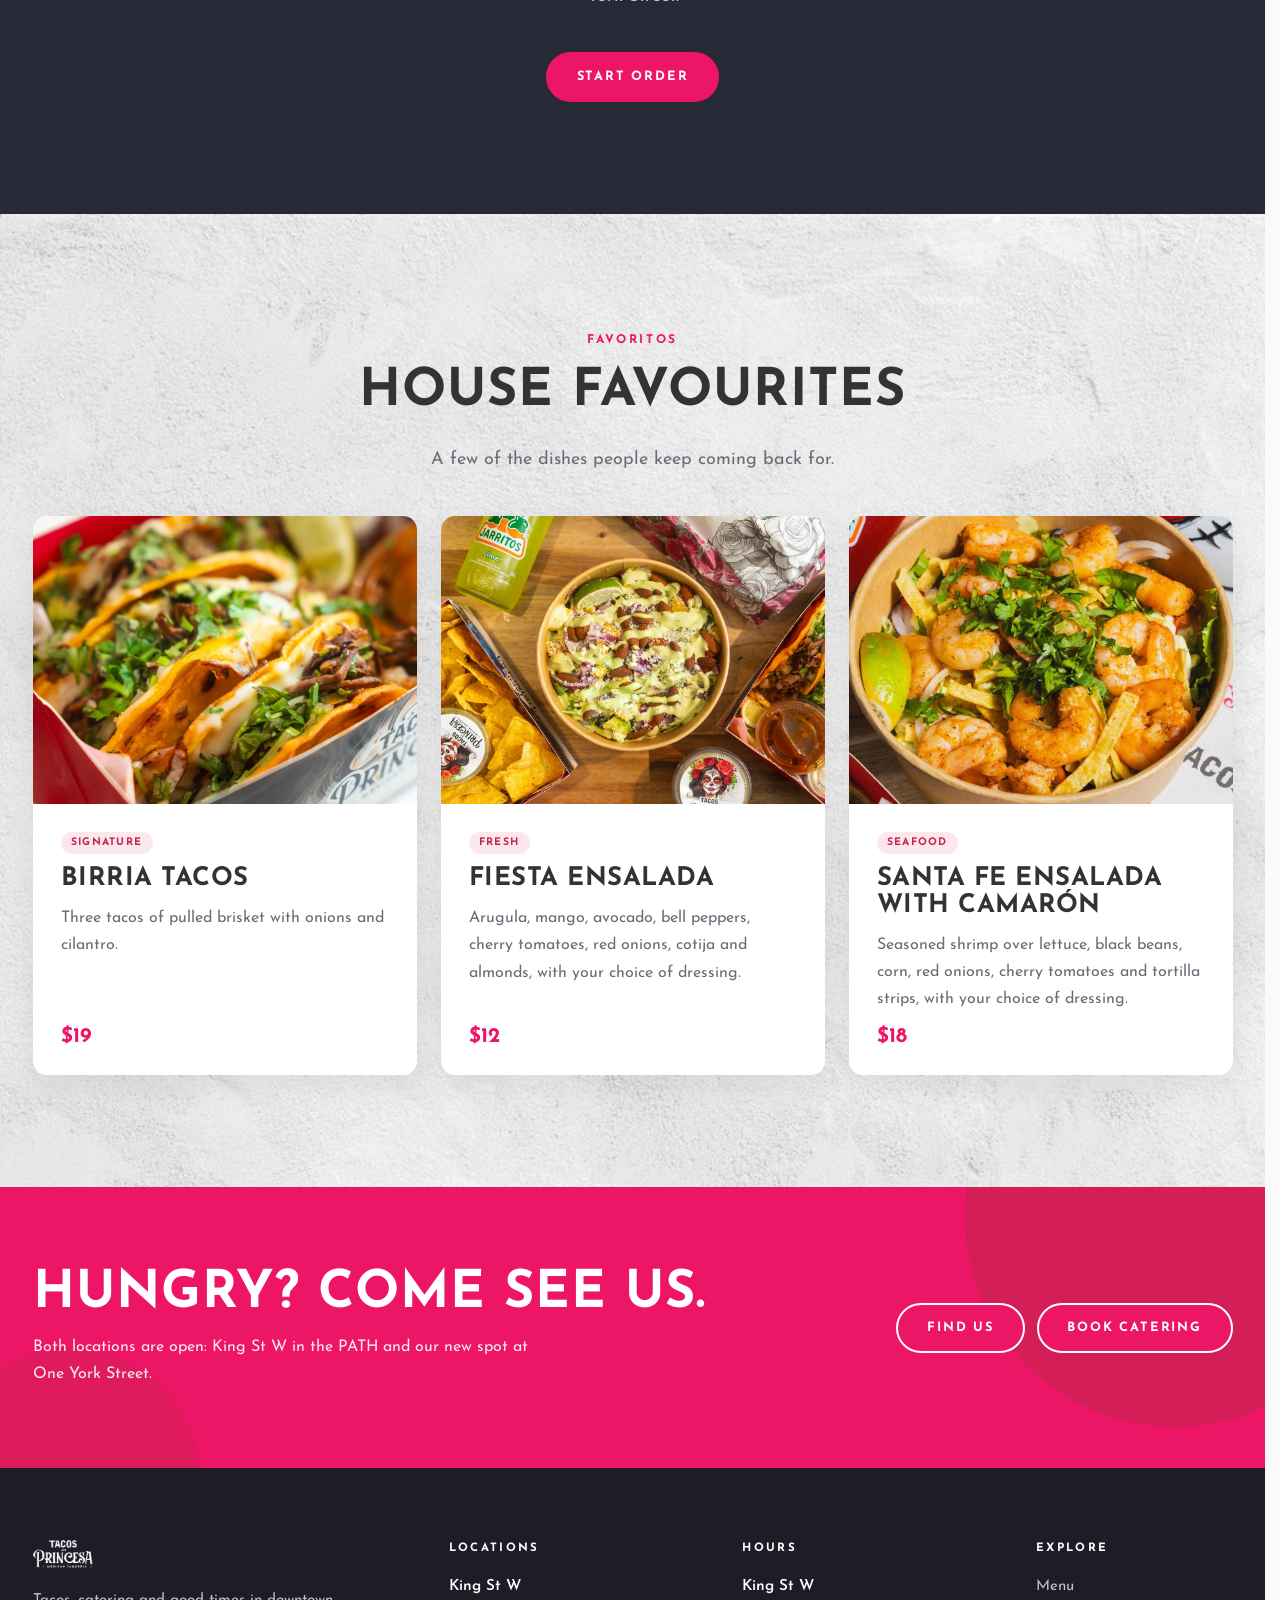
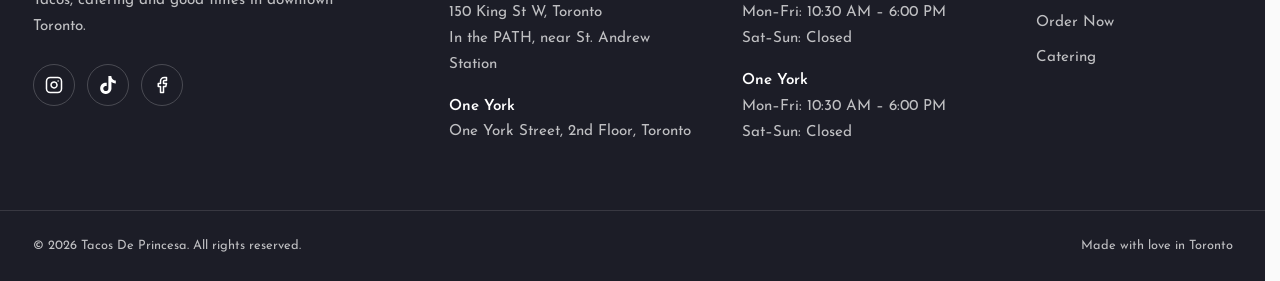
<file: contact.html>
<!DOCTYPE html>
<html lang="en">
<head>
  <meta charset="UTF-8">
  <meta name="viewport" content="width=device-width, initial-scale=1">
  <!-- Contact details now live on the home page. This page only forwards
       old links and bookmarks to it. -->
  <title>Contact | Tacos De Princesa</title>
  <meta name="robots" content="noindex">
  <link rel="canonical" href="index.html#contact">
  <meta http-equiv="refresh" content="0; url=index.html#contact">
  <script>location.replace('index.html' + (location.hash || '#contact'));</script>
</head>
<body>
  <p>Our contact details have moved to the <a href="index.html#contact">home page</a>.</p>
</body>
</html>
</file>
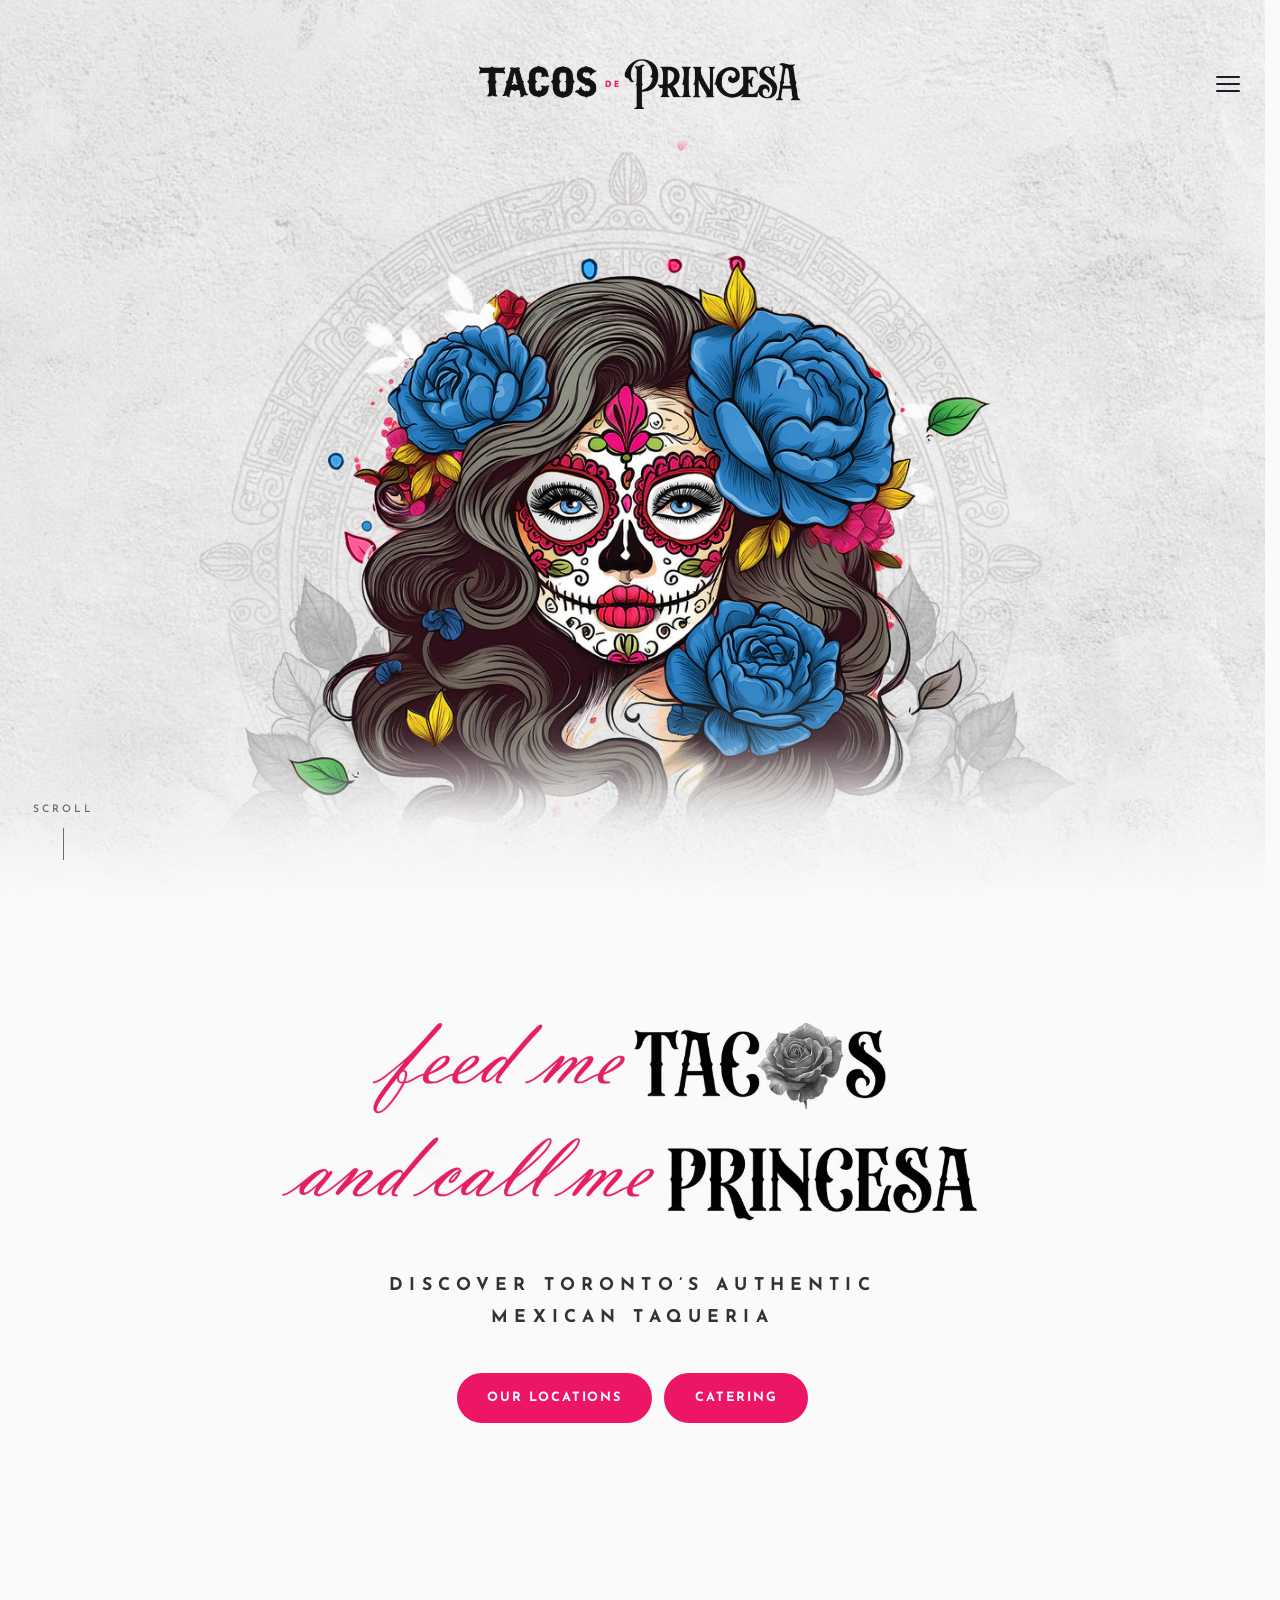
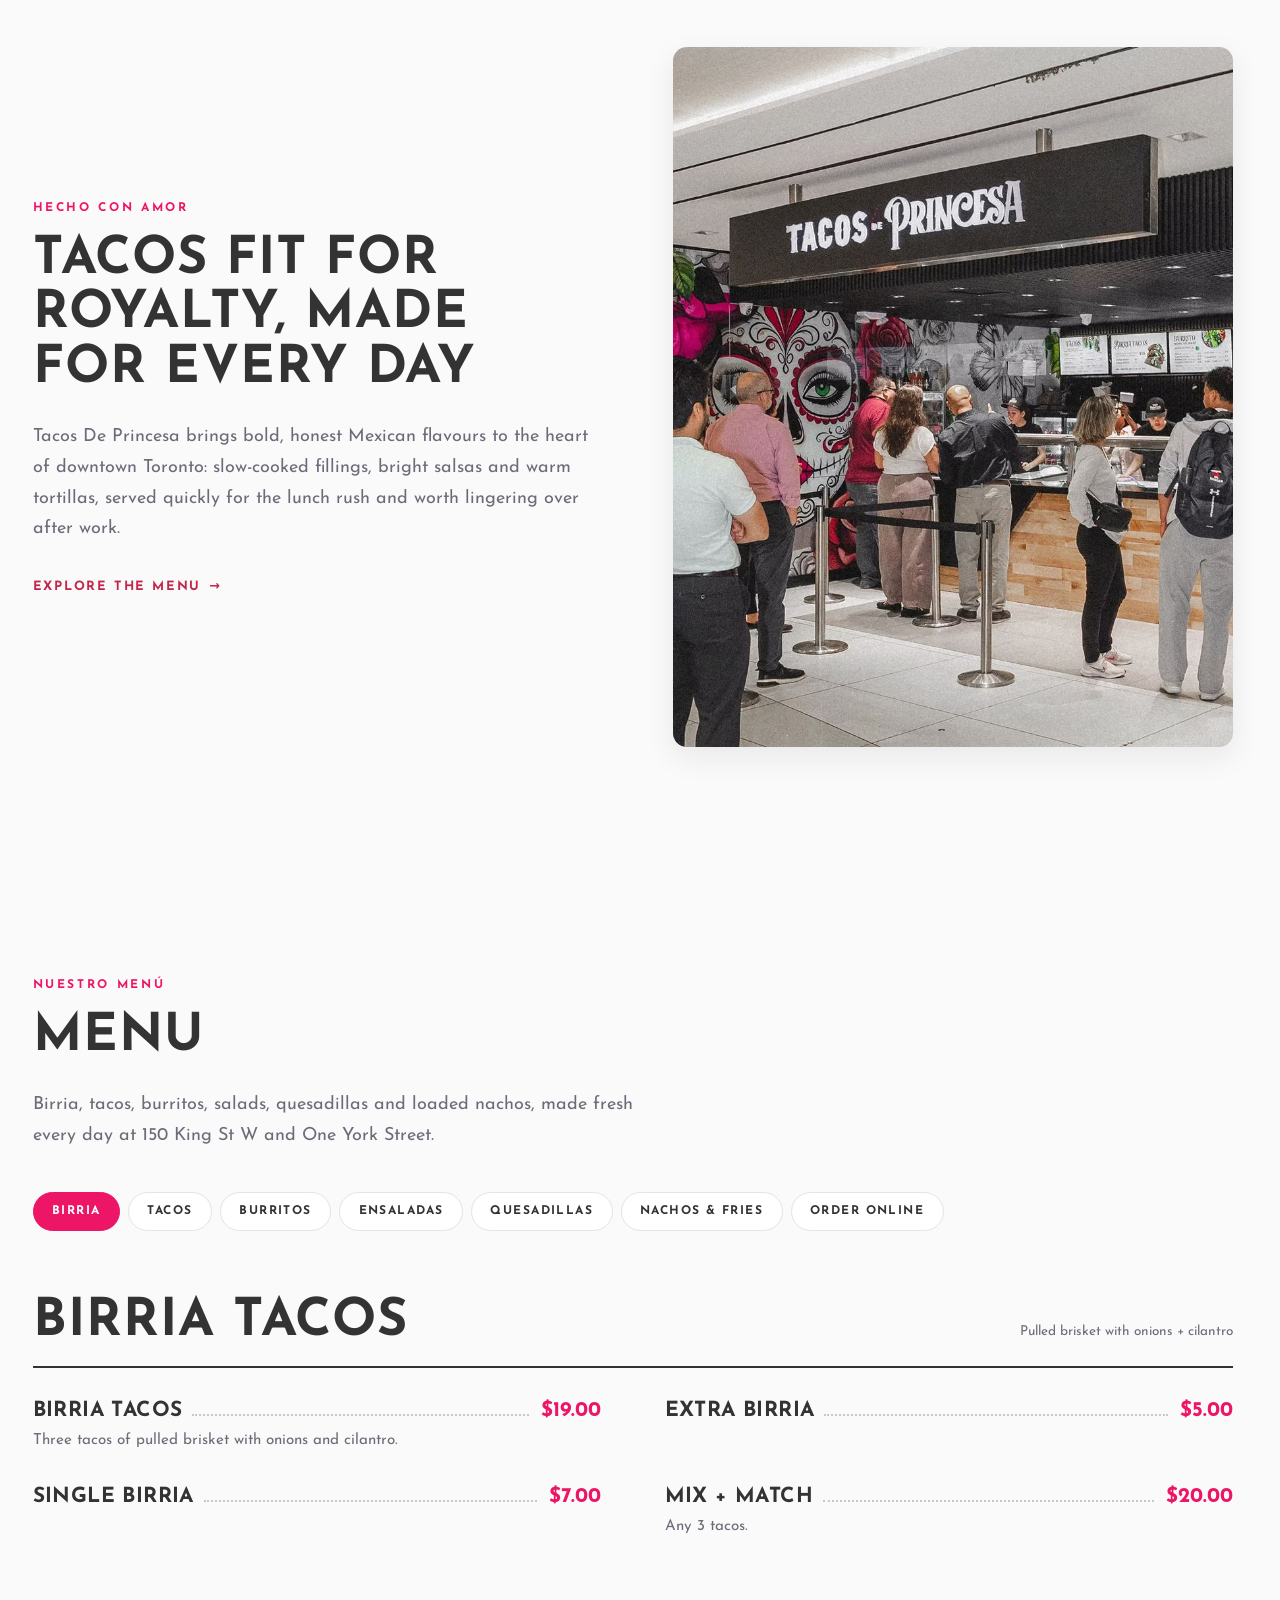
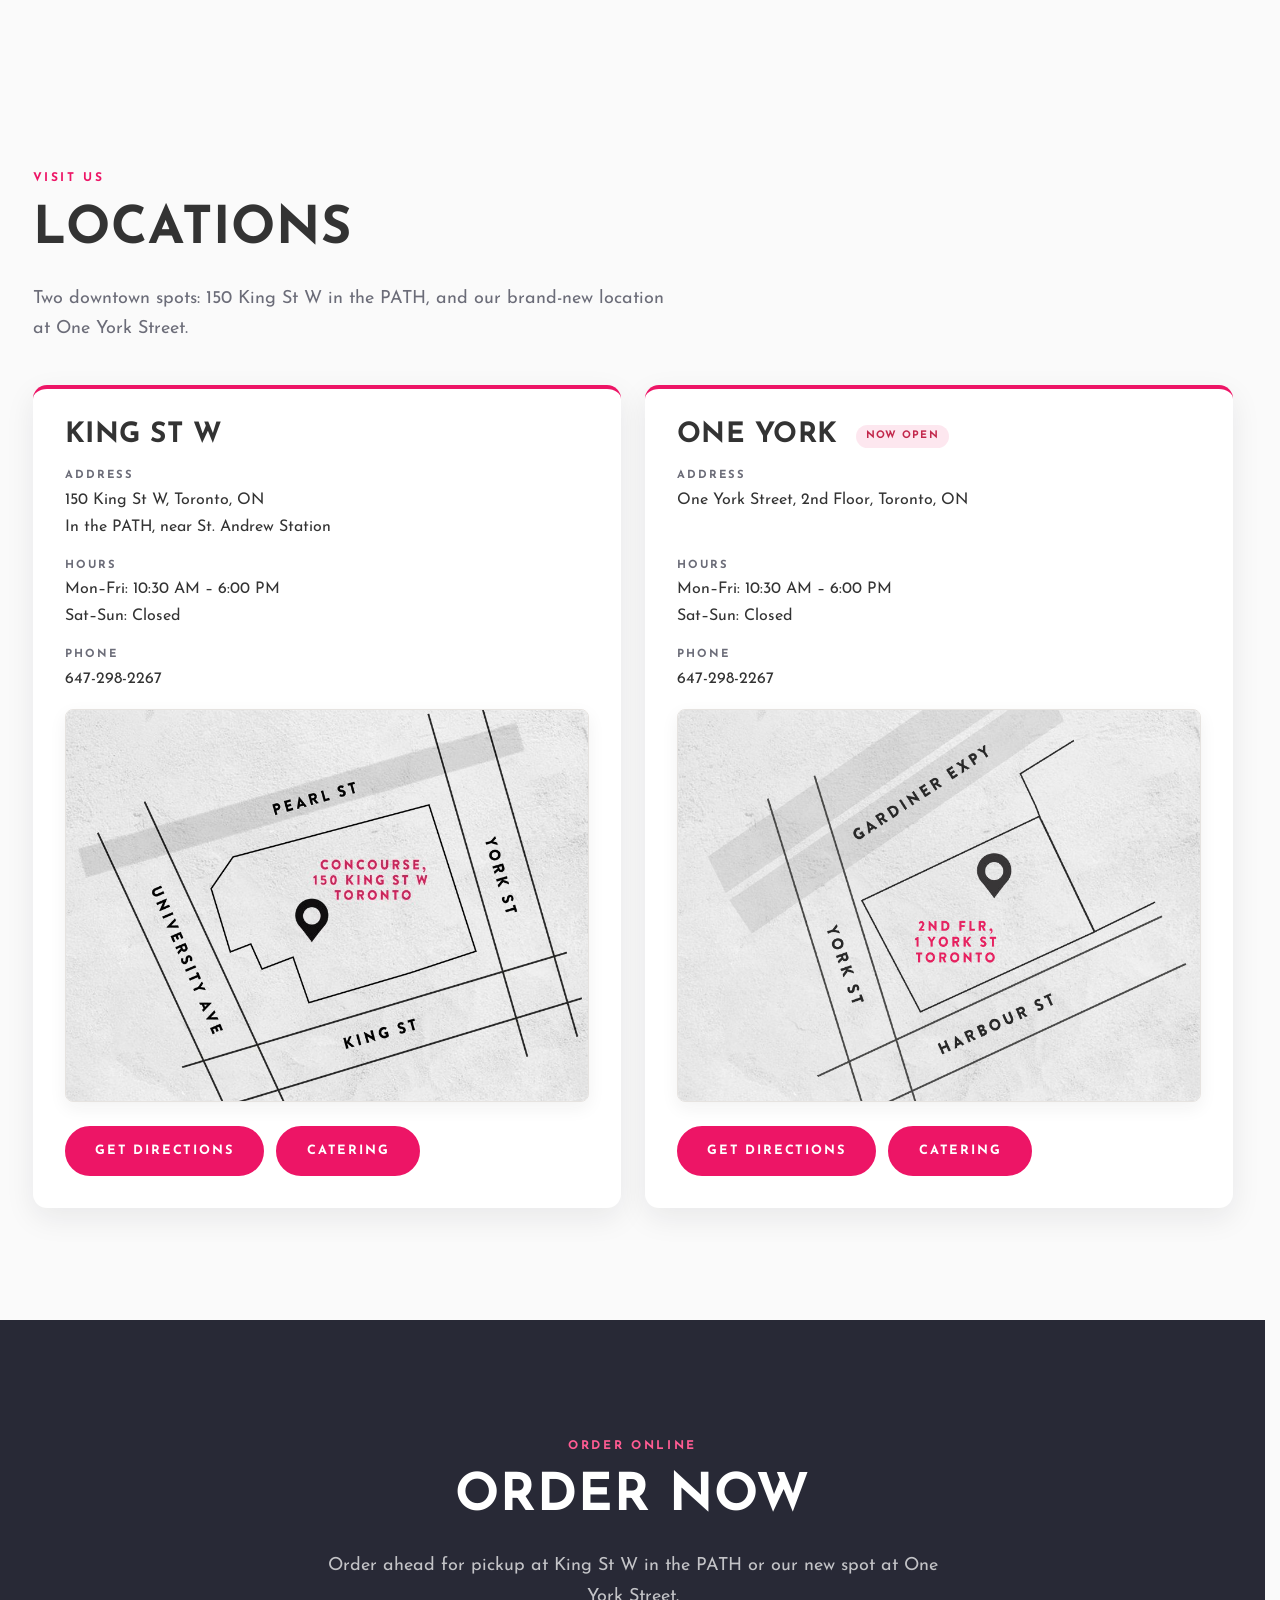
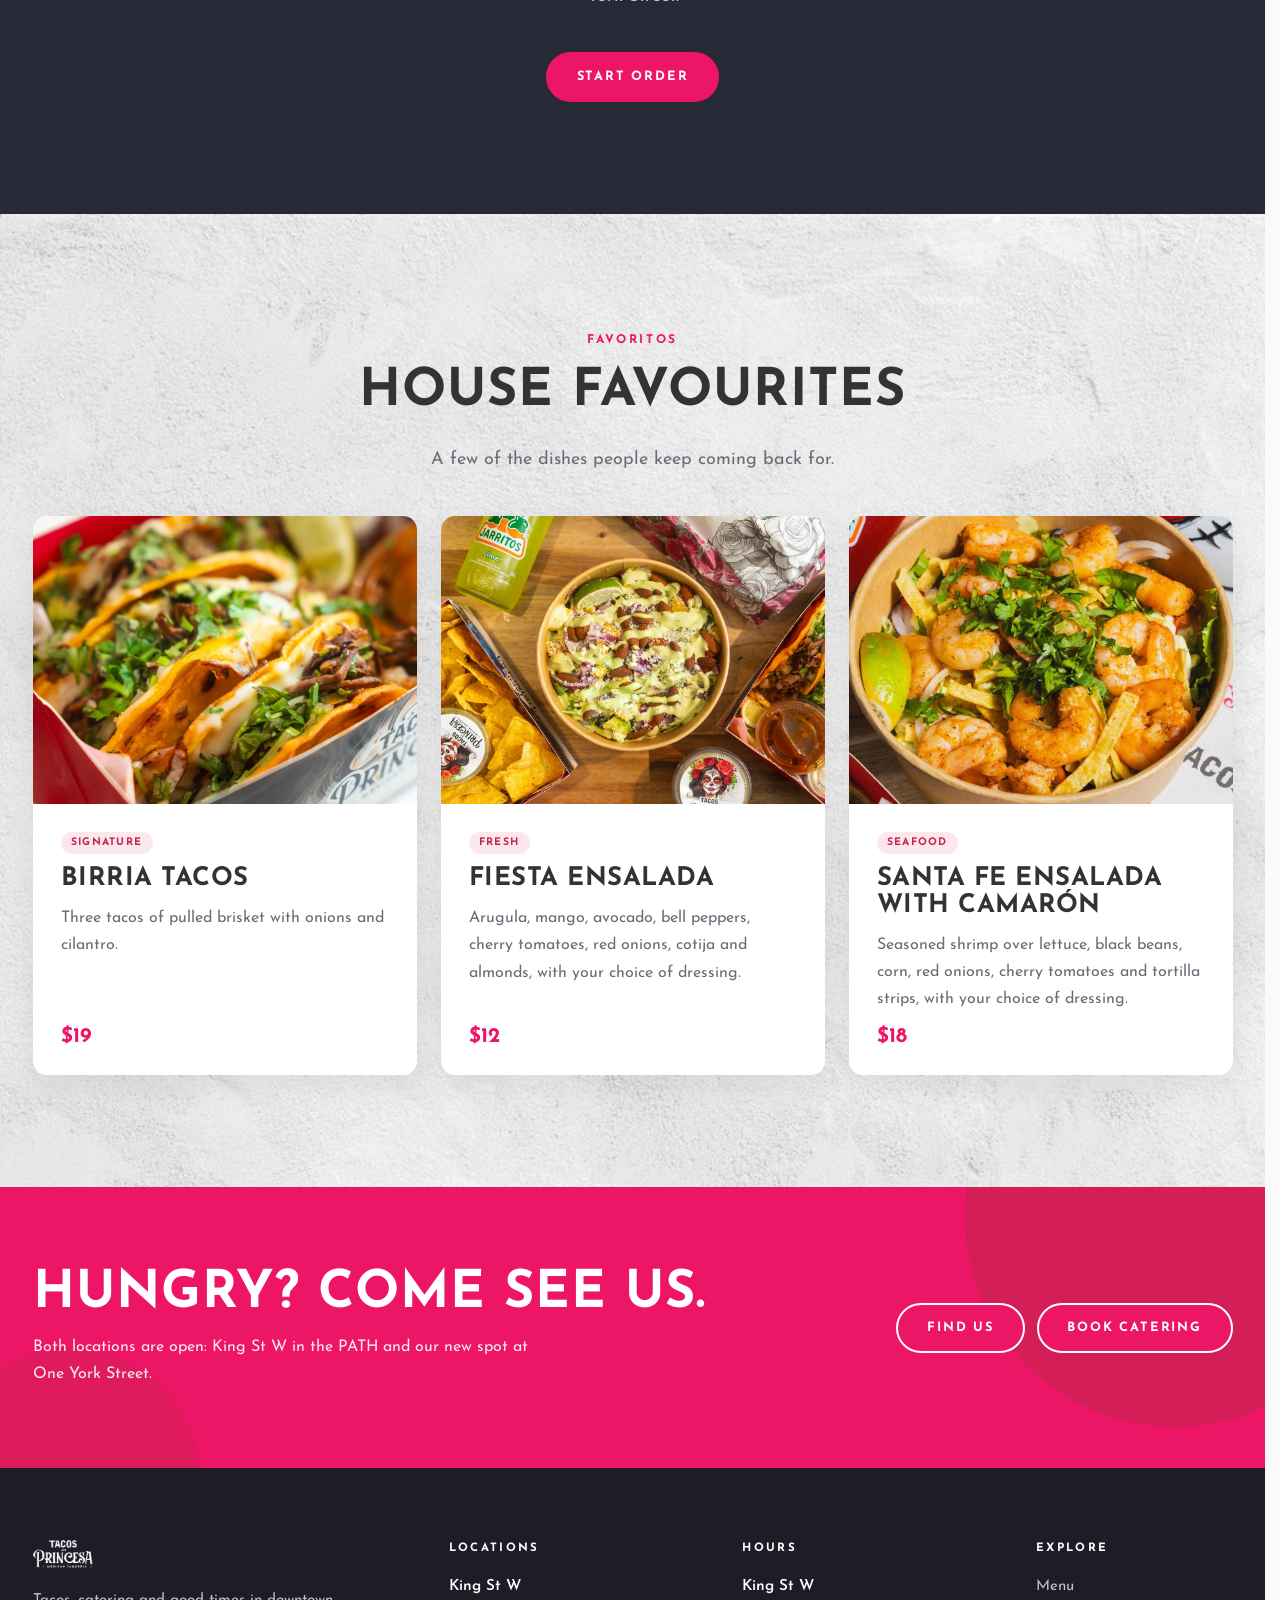
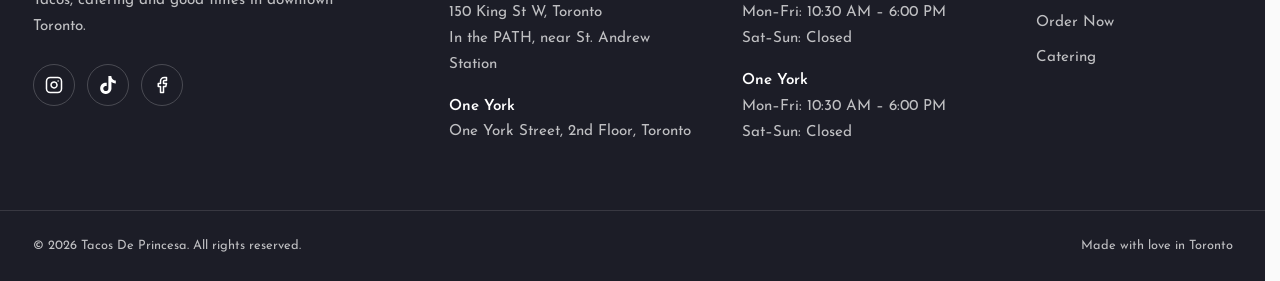
<file: menu.html>
<!DOCTYPE html>
<html lang="en">
<head>
  <meta charset="UTF-8">
  <meta name="viewport" content="width=device-width, initial-scale=1">
  <!-- The menu now lives on the home page. This page only forwards old
       links and bookmarks (including menu.html#order) to it. -->
  <title>Menu | Tacos De Princesa</title>
  <meta name="robots" content="noindex">
  <link rel="canonical" href="index.html#menu">
  <meta http-equiv="refresh" content="0; url=index.html#menu">
  <script>location.replace('index.html' + (location.hash || '#menu'));</script>
</head>
<body>
  <p>The menu has moved to the <a href="index.html#menu">home page</a>.</p>
</body>
</html>
</file>
<file: css/styles.css>
/* ==========================================================================
   Tacos De Princesa — styles.css
   Mobile-first: base rules target phones, media queries layer on larger
   screens. Breakpoints: 600px (small tablet), 900px (desktop nav), 1100px.

   1.  Design tokens
   2.  Base / reset
   3.  Typography
   4.  Layout helpers
   5.  Buttons & links
   6.  Header & navigation
   7.  Home hero
   8.  Inner-page hero
   9.  Shared components
   10. Home sections
   11. Menu page
   12. Catering page
   13. Contact page
   14. Forms
   15. Footer
   16. Reduced motion
   ========================================================================== */


/* ==========================================================================
   1. Design tokens
   ========================================================================== */
:root {
  /* Brand */
  --primary: #ED1566;
  --primary-dark: #C2274B;
  --primary-light: #FF5C93;      /* pink for small text on dark backgrounds */
  --dark: #282936;
  --darker: #1C1D27;             /* footer, deep layers */
  --text: #ffffff;
  --text-dark: #333333;
  --bg-light: #fafafa;

  /* Accents & neutrals */
  --accent: #F6B33C;             /* marigold (cempasúchil) */
  --bg-warm: #FBF4EE;            /* warm off-white for alternating sections */
  --white: #ffffff;
  --muted: #6B6C78;              /* secondary text on light backgrounds */
  --muted-light: rgba(255, 255, 255, 0.72); /* secondary text on dark */
  --border: #E6E3E0;
  --border-dark: rgba(255, 255, 255, 0.12);

  /* Typography */
  /* Brandon Grotesque is a paid font (HVD Fonts; also in Adobe Fonts), so
     Josefin Sans, the closest free match, loads from Google Fonts. Brandon
     is used wherever it's available: add its @font-face (or Adobe Fonts kit)
     and it takes over without other changes. */
  --font-display: "Brandon Grotesque", "Josefin Sans", system-ui, sans-serif;
  --font-body: "Brandon Grotesque", "Josefin Sans", system-ui, -apple-system, "Segoe UI", Roboto, sans-serif;

  /* Layout */
  --container: 1200px;
  --header-h: 72px;
  --header-h-scrolled: 76px;  /* phones: still clearly visible once scrolled */
  --header-h-home: 164px;     /* home page, at the top: logo sits lower on the hero */
  --radius-sm: 8px;
  --radius: 14px;
  --radius-pill: 999px;
  --shadow: 0 10px 30px rgba(28, 29, 39, 0.08);
  --shadow-lg: 0 22px 50px rgba(28, 29, 39, 0.16);

  /* Motion */
  --ease: cubic-bezier(0.22, 1, 0.36, 1);
  --speed: 0.3s;
}

@media (min-width: 900px) {
  :root {
    --header-h: 92px;
    --header-h-scrolled: 72px;
    --header-h-home: 168px;
  }
}


/* ==========================================================================
   2. Base / reset
   ========================================================================== */
*,
*::before,
*::after {
  box-sizing: border-box;
}

html {
  -webkit-text-size-adjust: 100%;
  scroll-behavior: smooth;
  scroll-padding-top: var(--header-h-scrolled); /* anchors clear the fixed header */
  scrollbar-gutter: stable; /* page doesn't shift sideways when the menu locks scrolling */
}

/* Extra room above anchor targets so headings don't sit flush under the
   header. Padded .section targets already have that space built in. */
[id] {
  scroll-margin-top: 2.5rem;
}

.section[id] {
  scroll-margin-top: 0;
}

body {
  margin: 0;
  font-family: var(--font-body);
  font-size: 1rem;
  line-height: 1.7;
  color: var(--text-dark);
  background: var(--bg-light);
  -webkit-font-smoothing: antialiased;
  -moz-osx-font-smoothing: grayscale;
}

/* Locks page scroll while the menu is open (toggled in main.js) */
body.nav-open {
  overflow: hidden;
}

img,
svg {
  display: block;
  max-width: 100%;
}

img {
  height: auto;
}

a {
  color: inherit;
  text-decoration: none;
}

button,
input,
select,
textarea {
  font: inherit;
  color: inherit;
}

address {
  font-style: normal;
}

:focus-visible {
  outline: 2px solid var(--accent);
  outline-offset: 3px;
}

.visually-hidden {
  position: absolute !important;
  width: 1px;
  height: 1px;
  margin: -1px;
  padding: 0;
  overflow: hidden;
  clip: rect(0 0 0 0);
  white-space: nowrap;
  border: 0;
}

.skip-link {
  position: absolute;
  top: 0.75rem;
  left: 0.75rem;
  z-index: 200;
  padding: 0.6rem 1rem;
  border-radius: var(--radius-sm);
  background: var(--primary);
  color: var(--text);
  font-weight: 600;
  transform: translateY(-200%);
  transition: transform var(--speed) var(--ease);
}

.skip-link:focus {
  transform: none;
}


/* ==========================================================================
   3. Typography
   ========================================================================== */
h1,
h2,
h3,
h4 {
  margin: 0 0 0.5em;
  font-family: var(--font-display);
  font-weight: 700;
  line-height: 1.05;
  letter-spacing: 0.02em;
  text-transform: uppercase;
}

h1 { font-size: clamp(2.5rem, 8vw, 5rem); }
h2 { font-size: clamp(2rem, 5.5vw, 3.25rem); }
h3 { font-size: clamp(1.3rem, 3vw, 1.6rem); }

p {
  margin: 0 0 1.1em;
}

p:last-child {
  margin-bottom: 0;
}

/* Small uppercase label above headings */
.eyebrow {
  display: inline-block;
  margin-bottom: 1rem;
  font-family: var(--font-body);
  font-size: 0.75rem;
  font-weight: 700;
  line-height: 1.4;
  letter-spacing: 0.22em;
  text-transform: uppercase;
  color: var(--primary);
}

.page-hero .eyebrow,
.section--dark .eyebrow {
  color: var(--primary-light);
}

.lead {
  font-size: 1.125rem;
  color: var(--muted);
}

.section--dark .lead,
.section--dark p {
  color: var(--muted-light);
}


/* ==========================================================================
   4. Layout helpers
   ========================================================================== */
.container {
  width: min(100% - 2.5rem, var(--container));
  margin-inline: auto;
}

.section {
  padding-block: 4.5rem;
}

.section--white { background: var(--white); }

/* Whole page on the hero's white wall texture (catering page). The first
   section clears the taller light header. */
.page-wall {
  background: #ececec url("../images/hero/hero-wall.jpg") center top / cover;
}

.page-wall > .section:first-child {
  padding-top: calc(var(--header-h-home) + 1.5rem);
}

/* Its page heading keeps the section-heading (h2) size */
.page-wall h1 {
  font-size: clamp(2.5rem, 7vw, 4rem);
}
.section--warm  { background: var(--bg-warm); }

/* The hero's white wall texture (same image and base colour) */
.section--wall {
  background: #ececec url("../images/hero/hero-wall.jpg") center / cover no-repeat;
}

.section--dark {
  background: var(--dark);
  color: var(--text);
}

.section-head {
  max-width: 640px;
  margin-bottom: 2.5rem;
}

.section-head--center {
  margin-inline: auto;
  text-align: center;
}

/* Two-column text + media layout */
.split {
  display: grid;
  gap: 2.5rem;
  align-items: center;
}

.grid {
  display: grid;
  gap: 1.5rem;
}

@media (min-width: 600px) {
  .grid--2,
  .grid--3 {
    grid-template-columns: repeat(2, 1fr);
  }
}

@media (min-width: 900px) {
  .container {
    width: min(100% - 4rem, var(--container));
  }

  .section {
    padding-block: 7rem;
  }

  .split {
    grid-template-columns: 1fr 1fr;
    gap: 5rem;
  }

  .split--reverse > :first-child {
    order: 2;
  }

  /* Top-align columns (e.g. text beside a tall form) */
  .split--start {
    align-items: start;
  }

  .grid--3 {
    grid-template-columns: repeat(3, 1fr);
  }
}


/* ==========================================================================
   5. Buttons & links
   ========================================================================== */
.btn {
  display: inline-flex;
  align-items: center;
  justify-content: center;
  gap: 0.5rem;
  padding: 0.95rem 1.8rem;
  border: 2px solid transparent;
  border-radius: var(--radius-pill);
  font-family: var(--font-body);
  font-size: 0.8rem;
  font-weight: 700;
  line-height: 1.2;
  letter-spacing: 0.14em;
  text-transform: uppercase;
  cursor: pointer;
  transition:
    background-color var(--speed) var(--ease),
    border-color var(--speed) var(--ease),
    color var(--speed) var(--ease),
    transform var(--speed) var(--ease),
    box-shadow var(--speed) var(--ease);
}

.btn:hover {
  transform: translateY(-2px);
}

/* Pink pill; on hover it inverts to white with pink text and a pink ring.
   The 2px pink border is there at rest too, so the size never changes. */
.btn--primary {
  border-color: var(--primary);
  background: var(--primary);
  color: var(--text);
}

.btn--primary:hover,
.btn--primary:focus-visible {
  border-color: var(--primary);
  background: var(--white);
  color: var(--primary);
  box-shadow: 0 10px 24px rgba(237, 21, 102, 0.2);
}

/* White outline — for dark or pink backgrounds */
.btn--outline {
  border-color: rgba(255, 255, 255, 0.7);
  color: var(--text);
}

.btn--outline:hover {
  border-color: var(--white);
  background: var(--white);
  color: var(--dark);
}

/* Dark outline — for light backgrounds */
.btn--outline-dark {
  border-color: var(--dark);
  color: var(--dark);
}

.btn--outline-dark:hover {
  background: var(--dark);
  color: var(--text);
}

/* Solid white — for pink backgrounds */
.btn--light {
  background: var(--white);
  color: var(--primary-dark);
}

.btn--light:hover {
  background: var(--dark);
  color: var(--text);
}

.btn--block {
  width: 100%;
}

.btn-group {
  display: flex;
  flex-wrap: wrap;
  gap: 0.75rem;
}

.btn-group--spaced {
  margin-top: 2rem;
}

/* Inline arrow link: <a class="text-link">Label <span aria-hidden="true">→</span></a> */
.text-link {
  display: inline-flex;
  align-items: center;
  gap: 0.5rem;
  font-size: 0.8rem;
  font-weight: 700;
  letter-spacing: 0.14em;
  text-transform: uppercase;
  color: var(--primary-dark);
  transition: color var(--speed) var(--ease);
}

.text-link span {
  transition: transform var(--speed) var(--ease);
}

.text-link:hover {
  color: var(--primary);
}

.text-link:hover span {
  transform: translateX(4px);
}


/* ==========================================================================
   6. Header & navigation
   Logo centred, hamburger on the right at every width; the links live in
   the slide-in panel. Transparent by default so it overlays the hero.
   main.js adds .is-scrolled after a short scroll, which fades in a dark
   translucent background (white with .site-header--light).
   The background lives on ::before (not the header itself) because
   backdrop-filter on the header would trap the fixed slide-in panel inside it.
   ========================================================================== */
.site-header {
  position: fixed;
  top: 0;
  left: 0;
  right: 0;
  z-index: 100;
  height: var(--header-h);
  background: transparent;
  color: var(--text);
  transition: height var(--speed) var(--ease);
}

.site-header::before {
  content: "";
  position: absolute;
  inset: 0;
  z-index: -1;
  background: rgba(40, 41, 54, 0.92); /* --dark at 92% */
  -webkit-backdrop-filter: blur(12px);
  backdrop-filter: blur(12px);
  box-shadow: 0 6px 30px rgba(0, 0, 0, 0.2);
  opacity: 0;
  transition: opacity var(--speed) var(--ease);
}

.site-header.is-scrolled {
  height: var(--header-h-scrolled);
}

.site-header.is-scrolled::before {
  opacity: 1;
}

/* Home and catering: the header sits on the light wall, so it stays clear
   with dark ink; once scrolled it becomes a white bar, still with the dark
   logo and hamburger. */
.site-header--light {
  color: var(--darker);
}

/* Taller at the top so the logo sits lower; shrinks as usual on scroll.
   It only overlaps the empty wall above the art (the art starts below
   --header-h). */
.site-header--light:not(.is-scrolled) {
  height: var(--header-h-home);
}

.site-header--light::before {
  background: var(--white);
  box-shadow: 0 6px 24px rgba(28, 29, 39, 0.12);
}

/* Equal side columns keep the logo dead-centre whatever the toggle does.
   The panel and backdrop are fixed, so they take no grid cell. */
.site-header__inner {
  display: grid;
  grid-template-columns: 1fr auto 1fr;
  align-items: center;
  height: 100%;
}

.brand {
  grid-column: 2;
  display: flex;
}

.brand img {
  width: auto;
  height: 28px;
  transition:
    height var(--speed) var(--ease),
    opacity var(--speed) var(--ease);
}

/* Home page at the top: a bigger logo in the taller header. Phones scale it
   with the width (9vw, 28-38px) so it never crowds the hamburger. */
.site-header--light:not(.is-scrolled) .brand img {
  height: clamp(28px, 9vw, 38px);
}

/* Phones, scrolled: a touch bigger than the base logo */
@media (max-width: 899px) {
  .site-header.is-scrolled .brand img {
    height: 32px;
  }
}

.brand:hover img {
  opacity: 0.85;
}

/* --- Hamburger button --- */
.nav-toggle {
  position: relative;
  z-index: 3; /* stays above the slide-in panel so it can act as the close button */
  grid-column: 3;
  justify-self: end;
  display: inline-flex;
  flex-direction: column;
  justify-content: center;
  gap: 5px;
  width: 44px;
  height: 44px;
  margin-right: -10px; /* optically align bars with the container edge */
  padding: 10px;
  border: 0;
  background: none;
  color: inherit;
  cursor: pointer;
  transition: color var(--speed) var(--ease);
}

/* The open panel is white, so the close (X) is dark */
.site-header .nav-toggle[aria-expanded="true"] {
  color: var(--darker);
}

.nav-toggle__bar {
  display: block;
  width: 100%;
  height: 2px;
  border-radius: 2px;
  background: currentColor;
  transition:
    transform var(--speed) var(--ease),
    opacity var(--speed) var(--ease);
}

/* Morph into an X when open */
.nav-toggle[aria-expanded="true"] .nav-toggle__bar:nth-child(1) {
  transform: translateY(7px) rotate(45deg);
}

.nav-toggle[aria-expanded="true"] .nav-toggle__bar:nth-child(2) {
  opacity: 0;
}

.nav-toggle[aria-expanded="true"] .nav-toggle__bar:nth-child(3) {
  transform: translateY(-7px) rotate(-45deg);
}

/* --- Nav: slide-in panel --- */
.site-nav {
  position: fixed;
  top: 0;
  right: 0;
  bottom: 0;
  z-index: 2;
  display: flex;
  flex-direction: column;
  width: min(84vw, 360px);
  padding: calc(var(--header-h) + 1.5rem) 2.25rem 2.5rem;
  overflow-y: auto;
  background: var(--white);
  box-shadow: -20px 0 50px rgba(0, 0, 0, 0.18);
  transform: translateX(100%);
  visibility: hidden; /* keeps hidden links out of the tab order */
  transition:
    transform 0.45s var(--ease),
    visibility 0s linear 0.45s;
}

.site-nav.is-open {
  transform: translateX(0);
  visibility: visible;
  transition:
    transform 0.45s var(--ease),
    visibility 0s;
}

/* Centred in the panel (auto margins stay scrollable if it overflows),
   slightly above the middle so it sits optically balanced. */
.site-nav__list {
  display: flex;
  flex-direction: column;
  margin: auto 0;
  padding: 0 0 8vh;
  list-style: none;
}

.site-nav__list li + li {
  border-top: 1px solid rgba(28, 29, 39, 0.08);
}

.site-nav__link {
  position: relative;
  display: block;
  padding: 0.85rem 0;
  font-family: var(--font-display);
  font-size: clamp(1.9rem, 8vw, 2.25rem);
  font-weight: 700;
  line-height: 1.1;
  letter-spacing: 0.04em;
  text-transform: uppercase;
  color: var(--darker);
  transition:
    color var(--speed) var(--ease),
    transform var(--speed) var(--ease);
}

.site-nav__link:hover,
.site-nav__link[aria-current="page"] {
  color: var(--primary);
}

.site-nav__link:hover {
  transform: translateX(6px);
}

/* Links ease in one after another as the panel opens */
.site-nav__list li {
  opacity: 0;
  transform: translateX(24px);
  transition:
    opacity 0.35s var(--ease),
    transform 0.35s var(--ease);
}

.site-nav.is-open .site-nav__list li {
  opacity: 1;
  transform: none;
}

.site-nav.is-open .site-nav__list li:nth-child(1) { transition-delay: 0.12s; }
.site-nav.is-open .site-nav__list li:nth-child(2) { transition-delay: 0.18s; }
.site-nav.is-open .site-nav__list li:nth-child(3) { transition-delay: 0.24s; }
.site-nav.is-open .site-nav__list li:nth-child(4) { transition-delay: 0.30s; }
.site-nav.is-open .site-nav__list li:nth-child(5) { transition-delay: 0.36s; }

@media (prefers-reduced-motion: reduce) {
  .site-nav__list li {
    opacity: 1;
    transform: none;
    transition: none;
  }
}

/* Dimmed page behind the open panel */
.nav-backdrop {
  position: fixed;
  inset: 0;
  z-index: 1;
  background: rgba(15, 15, 22, 0.55);
  opacity: 0;
  visibility: hidden;
  transition:
    opacity 0.45s var(--ease),
    visibility 0s linear 0.45s;
}

.nav-backdrop.is-visible {
  opacity: 1;
  visibility: visible;
  transition: opacity 0.45s var(--ease);
}

/* --- Desktop: larger logo (the header is taller) --- */
@media (min-width: 900px) {
  .brand img {
    height: 36px;
  }

  .site-header--light:not(.is-scrolled) .brand img {
    height: 50px;
  }
}


/* ==========================================================================
   7. Home hero
   Full-viewport stage for the Princesa illustration (images/hero/). No copy:
   the illustration is the whole hero, centred under the nav. Fully static.
   ========================================================================== */
.hero {
  --hero-wall: #ececec; /* average colour of the wall texture in the art */
  position: relative;
  isolation: isolate; /* keeps negative z-index layers inside the hero */
  height: 100vh;
  height: 100svh; /* avoids mobile browser-chrome jump where supported */
  min-height: 30rem;
  overflow: hidden;
  background: var(--hero-wall);
}

/* --- Wall ------------------------------------------------------------------
   .hero__wall  The textured wall, full width at every size, so it fills the
                space either side of the art. It starts --wall-bleed above the
                hero, behind the transparent header. */
.hero__wall {
  --wall-bleed: 12svh;
  position: absolute;
  top: calc(-1 * var(--wall-bleed));
  right: 0;
  bottom: 0;
  left: 0;
  z-index: -3;
  background: var(--hero-wall) url("../images/hero/hero-wall.jpg") center / cover no-repeat;
}

/* --- Art -------------------------------------------------------------------
   .hero__layers  The space under the header (above the bottom fade).
                  A size container, so the art can scale in cq units.
   .hero__art     One static transparent image (1864x1620, with clear space
                  above the mandala), as large as fits and centred on
                  .hero__wall. The cut-off ends of the hair at
                  the bottom (and a paint fleck at the top edge) fade out. */
.hero__layers {
  position: absolute;
  inset: var(--header-h) 0 1.5rem;
  z-index: -2;
  container-type: size;
}

/* Soft fade from the wall into the page background below the hero. Drawn
   inside .hero__layers (reaching down to the hero bottom), over the wall and
   the bottom of the art. */
.hero__layers::after {
  content: "";
  position: absolute;
  right: 0;
  bottom: -1.5rem;
  left: 0;
  z-index: 0;
  height: 96px;
  background: linear-gradient(rgba(250, 250, 250, 0), var(--bg-light));
  pointer-events: none;
}

@media (min-width: 900px) {
  .hero__layers::after {
    height: 160px;
  }
}

.hero__art {
  position: absolute;
  top: 50%;
  left: 50%;
  width: auto;
  max-width: none;
  height: min(100cqh, 100cqw * 1620 / 1864);
  transform: translate(-50%, -50%);
  -webkit-mask-image: linear-gradient(transparent 6%, #000 8%, #000 87%, transparent 98%);
  mask-image: linear-gradient(transparent 6%, #000 8%, #000 87%, transparent 98%);
}

/* Phones: larger, letting the soft outer mandala and leaves run off-screen
   (the hair and flowers sit between about 19% and 80% of the width) */
@media (max-width: 899px) {
  .hero__art {
    height: min(100cqh, 128cqw * 1620 / 1864);
  }
}

/* "Scroll" cue under the art */
.hero__scroll {
  position: absolute;
  left: 50%;
  bottom: 2.5rem;
  display: flex;
  flex-direction: column;
  align-items: center;
  gap: 0.6rem;
  font-size: 0.65rem;
  font-weight: 600;
  letter-spacing: 0.3em;
  text-transform: uppercase;
  color: var(--muted);
  transform: translateX(-50%);
  transition: color var(--speed) var(--ease);
}

.hero__scroll:hover {
  color: var(--dark);
}

.hero__scroll::after {
  content: "";
  width: 1px;
  height: 32px;
  background: currentColor;
}

/* Short screens: no room under the art */
@media (max-height: 600px) {
  .hero__scroll {
    display: none;
  }
}

/* Desktop: bottom-left, aligned with the logo, clear of the hair */
@media (min-width: 900px) {
  .hero__scroll {
    left: max(2rem, (100% - var(--container)) / 2);
    transform: none;
  }
}


/* ==========================================================================
   8. Inner-page hero
   Shorter dark banner so the transparent nav stays readable on every page.
   To add a photo later: background-image on .page-hero plus an overlay.
   ========================================================================== */
.page-hero {
  position: relative;
  isolation: isolate;
  display: flex;
  align-items: flex-end;
  min-height: 52vh;
  min-height: 52svh;
  padding: calc(var(--header-h) + 3rem) 0 4.5rem;
  overflow: hidden;
  background:
    radial-gradient(ellipse 55% 70% at 88% 15%, rgba(237, 21, 102, 0.3), transparent 70%),
    radial-gradient(ellipse 45% 55% at 5% 95%, rgba(246, 179, 60, 0.14), transparent 70%),
    var(--dark);
  color: var(--text);
}

.page-hero__title {
  margin-bottom: 0;
}

.page-hero__lead {
  max-width: 560px;
  margin-top: 1.25rem;
  font-size: 1.1rem;
  color: var(--muted-light);
}


/* ==========================================================================
   9. Shared components
   ========================================================================== */

/* --- Papel-picado scalloped bottom edge ---
   Add .scallop to a dark section; set --scallop-color to the colour of the
   section that follows (defaults to --bg-light). */
.scallop::after {
  content: "";
  position: absolute;
  left: 0;
  right: 0;
  bottom: 0;
  height: 12px;
  background:
    radial-gradient(circle at 12px 0, transparent 11.5px, var(--scallop-color, var(--bg-light)) 12px)
    0 0 / 24px 12px repeat-x;
  pointer-events: none;
}

/* --- Image placeholder (swap for <img> when photos are ready) --- */
.media-placeholder {
  display: grid;
  place-items: center;
  aspect-ratio: 4 / 3;
  border-radius: var(--radius);
  background:
    radial-gradient(circle at 25% 25%, rgba(237, 21, 102, 0.4), transparent 60%),
    radial-gradient(circle at 80% 80%, rgba(246, 179, 60, 0.28), transparent 55%),
    var(--dark);
  color: rgba(255, 255, 255, 0.55);
  font-size: 0.7rem;
  font-weight: 600;
  letter-spacing: 0.25em;
  text-transform: uppercase;
}

.media-placeholder--tall {
  aspect-ratio: 4 / 5;
}

/* --- Card --- */
.card {
  display: flex;
  flex-direction: column;
  overflow: hidden;
  border-radius: var(--radius);
  background: var(--white);
  box-shadow: var(--shadow);
  transition:
    transform var(--speed) var(--ease),
    box-shadow var(--speed) var(--ease);
}

.card:hover {
  transform: translateY(-4px);
  box-shadow: var(--shadow-lg);
}

.card .media-placeholder {
  border-radius: 0;
}

/* Photo at the top of a card, same 4:3 frame as the placeholder */
.card__media {
  display: block;
  width: 100%;
  height: auto;
  aspect-ratio: 4 / 3;
  object-fit: cover;
}

.card__body {
  display: flex;
  flex: 1;
  flex-direction: column;
  gap: 0.75rem;
  padding: 1.75rem;
}

.card__title {
  margin: 0;
}

.card__text {
  margin: 0;
  color: var(--muted);
}

/* Price at the foot of the card, so it lines up across a row */
.card__body .menu-item__price {
  margin-top: auto;
}

/* --- Small pill label --- */
.tag {
  display: inline-block;
  align-self: flex-start;
  padding: 0.25rem 0.65rem;
  border-radius: var(--radius-pill);
  background: rgba(237, 21, 102, 0.1);
  color: var(--primary-dark);
  font-family: var(--font-body);
  font-size: 0.65rem;
  font-weight: 700;
  line-height: 1.4;
  letter-spacing: 0.12em;
  text-transform: uppercase;
  white-space: nowrap;
}

/* Lighter pink on dark backgrounds */
.site-footer .tag,
.info-card--dark .tag {
  background: rgba(255, 92, 147, 0.16);
  color: var(--primary-light);
}

/* --- Info card (locations, order options) --- */
.info-card {
  display: flex;
  flex-direction: column;
  gap: 1rem;
  padding: 2rem;
  border-top: 4px solid var(--primary);
  border-radius: var(--radius);
  background: var(--white);
  box-shadow: var(--shadow);
}

.info-card__title {
  margin: 0;
  font-size: 1.75rem;
}

/* Status tag beside a card title, e.g. "Now open" */
.info-card__title .tag {
  margin-left: 0.5rem;
  vertical-align: middle;
}

.info-card .btn {
  align-self: flex-start;
  margin-top: auto;
}

/* Map or photo inside a location card. A 4:3 crop keeps it from making the
   card too tall; centred on the pin and address. */
.info-card__media {
  margin: 0 0 0.5rem;
  overflow: hidden;
  aspect-ratio: 4 / 3;
  border: 1px solid var(--border);
  border-radius: var(--radius-sm);
  box-shadow: 0 6px 18px rgba(28, 29, 39, 0.06);
}

.info-card__media img {
  width: 100%;
  height: 100%;
  object-fit: cover;
  object-position: 50% 48%;
}

.info-card--dark {
  border: 1px solid var(--border-dark);
  border-top: 4px solid var(--primary);
  background: rgba(255, 255, 255, 0.04);
  box-shadow: none;
}

/* Label / value pairs: <dl class="info-list"><div><dt>…</dt><dd>…</dd></div></dl> */
.info-list {
  display: grid;
  gap: 0.9rem;
  margin: 0 0 0.5rem;
}

/* Locations: the cards share rows (title, address, hours, phone, map,
   buttons) through subgrid, so each row lines up across both cards even
   when one address runs to two lines. Older browsers fall back to the
   plain flex cards. */
@supports (grid-template-rows: subgrid) {
  .locations-grid .info-card {
    display: grid;
    grid-row: span 6;
    grid-template-rows: subgrid;
    row-gap: 1rem;
  }

  .locations-grid .info-list {
    grid-row: span 3;
    grid-template-rows: subgrid;
    row-gap: 0.9rem;
    margin-bottom: 0;
  }

  /* Buttons sit at the bottom of their row */
  .locations-grid .btn-group {
    align-self: end;
  }
}

.info-list dt {
  font-size: 0.7rem;
  font-weight: 700;
  letter-spacing: 0.18em;
  text-transform: uppercase;
  color: var(--muted);
}

.info-list dd {
  margin: 0.1rem 0 0;
}

.info-list a {
  transition: color var(--speed) var(--ease);
}

.info-list a:hover {
  color: var(--primary);
}

/* --- Check list --- */
.check-list {
  display: grid;
  gap: 0.6rem;
  margin: 0;
  padding: 0;
  list-style: none;
}

.check-list li {
  position: relative;
  padding-left: 1.75rem;
}

.check-list li::before {
  content: "";
  position: absolute;
  left: 0;
  top: 0.45em;
  width: 0.7rem;
  height: 0.4rem;
  border-left: 2px solid var(--primary);
  border-bottom: 2px solid var(--primary);
  transform: rotate(-45deg);
}

/* --- Reveal on scroll ---
   Elements with [data-reveal] fade up when they enter the viewport.
   Only applies when JS is running (the <html> gets .js in each page head). */
.js [data-reveal] {
  opacity: 0;
  transform: translateY(28px);
  transition:
    opacity 0.9s var(--ease),
    transform 0.9s var(--ease);
}

.js [data-reveal].is-visible {
  opacity: 1;
  transform: none;
}


/* ==========================================================================
   10. Home sections
   ========================================================================== */
.about-teaser__text .lead {
  margin-bottom: 1.75rem;
}

/* Storefront photo in the old tall (4:5) placeholder frame; cropped to keep
   the sign, mural and counter in view */
.about-teaser__photo {
  display: block;
  width: 100%;
  height: auto;
  aspect-ratio: 4 / 5;
  object-fit: cover;
  object-position: 42% 50%;
  border-radius: var(--radius);
  box-shadow: var(--shadow);
}

/* --- Order Now CTA strip --- */
.cta-strip {
  position: relative;
  isolation: isolate;
  padding-block: 4rem;
  overflow: hidden;
  background: var(--primary);
  color: var(--text);
}

/* Decorative circles */
/* Pink buttons on the pink strip: a white ring keeps them visible (also on
   hover, where the button turns white and a pink ring would vanish) */
.cta-strip .btn--primary {
  border-color: var(--white);
}

.cta-strip::before,
.cta-strip::after {
  content: "";
  position: absolute;
  z-index: -1;
  border-radius: 50%;
  background: var(--primary-dark);
}

.cta-strip::before {
  top: -180px;
  right: -120px;
  width: 420px;
  height: 420px;
  opacity: 0.55;
}

.cta-strip::after {
  bottom: -140px;
  left: -60px;
  width: 260px;
  height: 260px;
  opacity: 0.35;
}

.cta-strip__inner {
  display: flex;
  flex-direction: column;
  gap: 1.75rem;
}

.cta-strip h2 {
  margin: 0;
}

.cta-strip p {
  margin: 0.75rem 0 0;
  max-width: 520px;
  color: rgba(255, 255, 255, 0.9);
}

@media (min-width: 900px) {
  .cta-strip {
    padding-block: 5rem;
  }

  .cta-strip__inner {
    flex-direction: row;
    align-items: center;
    justify-content: space-between;
  }

  .cta-strip .btn-group {
    flex-shrink: 0;
  }
}


/* ==========================================================================
   11. Menu page
   ========================================================================== */

/* Category jump links (scroll sideways on small screens) */
.menu-nav {
  display: flex;
  gap: 0.5rem;
  margin-bottom: 3.5rem;
  padding-bottom: 0.5rem;
  overflow-x: auto;
  scrollbar-width: none;
}

.menu-nav::-webkit-scrollbar {
  display: none;
}

.chip {
  flex: none;
  padding: 0.55rem 1.15rem;
  border: 1.5px solid var(--border);
  border-radius: var(--radius-pill);
  background: var(--white);
  font-size: 0.75rem;
  font-weight: 700;
  letter-spacing: 0.12em;
  text-transform: uppercase;
  transition:
    border-color var(--speed) var(--ease),
    background-color var(--speed) var(--ease),
    color var(--speed) var(--ease);
}

.chip:hover {
  border-color: var(--primary);
  color: var(--primary-dark);
}

/* Selected category (set by js/main.js) */
.chip[aria-current="true"] {
  border-color: var(--primary);
  background: var(--primary);
  color: var(--text);
}

.menu-category + .menu-category {
  margin-top: 4.5rem;
}

/* One category at a time: the shown one sits right under the chips */
.menu--tabs .menu-category {
  margin-top: 0;
}

.menu-category__head {
  display: flex;
  flex-wrap: wrap;
  align-items: baseline;
  justify-content: space-between;
  gap: 0.5rem 1rem;
  margin-bottom: 2rem;
  padding-bottom: 1rem;
  border-bottom: 2px solid var(--text-dark);
}

.menu-category__head h2 {
  margin: 0;
}

.menu-category__note {
  margin: 0;
  font-size: 0.85rem;
  color: var(--muted);
}

.menu-list {
  display: grid;
  gap: 2rem 4rem;
  margin: 0;
  padding: 0;
  list-style: none;
}

.menu-item__head {
  display: flex;
  align-items: baseline;
  gap: 0.75rem;
}

/* Name + dotted leader line that stretches to the price */
.menu-item__name {
  display: flex;
  flex: 1;
  align-items: baseline;
  gap: 0.6rem;
  margin: 0;
  font-size: 1.3rem;
}

.menu-item__name::after {
  content: "";
  flex: 1;
  min-width: 1.5rem;
  border-bottom: 2px dotted rgba(51, 51, 51, 0.25);
}

.menu-item__name .tag {
  transform: translateY(-0.2em);
}

.menu-item__price {
  font-family: var(--font-display);
  font-size: 1.3rem;
  font-weight: 700;
  line-height: 1.05;
  color: var(--primary);
}

.menu-item__desc {
  margin: 0.4rem 0 0;
  font-size: 0.95rem;
  color: var(--muted);
}

@media (min-width: 900px) {
  .menu-list {
    grid-template-columns: 1fr 1fr;
  }
}

/* --- Tagline under the hero: lettering image, spaced caps line, buttons --- */
.tagline {
  text-align: center;
}

.tagline__title {
  margin: 0 auto 2.5rem;
  max-width: 720px;
}

/* White in the artwork drops out against the page background */
.tagline__title img {
  width: 100%;
  height: auto;
  mix-blend-mode: multiply;
}

.tagline__lead {
  max-width: 34em;
  margin: 0 auto 2.5rem;
  font-size: clamp(0.85rem, 2.2vw, 1.1rem);
  font-weight: 700;
  line-height: 1.8;
  letter-spacing: 0.35em;
  text-transform: uppercase;
  color: var(--text-dark);
}

.tagline__actions {
  justify-content: center;
}

/* --- Order section (anchor target for every "Order Now" link) ---
   Ordering isn't live yet, so it shows a disabled button. */
.order-cta {
  text-align: center;
}

.btn:disabled {
  cursor: not-allowed;
  opacity: 0.45;
  transform: none;
  box-shadow: none;
}

.btn--primary:disabled {
  border-color: var(--primary);
  background: var(--primary);
  color: var(--text);
}


/* ==========================================================================
   12. Catering page
   ========================================================================== */

/* Numbered "how it works" steps */
.steps {
  display: grid;
  gap: 1.25rem;
  margin: 0;
  padding: 0;
  list-style: none;
  counter-reset: step;
}

.step {
  padding: 2rem;
  border: 1px solid var(--border-dark);
  border-radius: var(--radius);
  background: rgba(255, 255, 255, 0.04);
  counter-increment: step;
}

.step::before {
  content: counter(step, decimal-leading-zero);
  display: block;
  margin-bottom: 1rem;
  font-family: var(--font-display);
  font-size: 3.5rem;
  line-height: 1;
  color: var(--primary-light);
}

.step h3 {
  margin-bottom: 0.5rem;
}

@media (min-width: 900px) {
  .steps {
    grid-template-columns: repeat(3, 1fr);
    gap: 1.5rem;
  }
}

/* Packages */
.package .card__body {
  gap: 1.25rem;
  padding: 2.25rem 2rem;
}

.package .btn {
  margin-top: auto;
}

.package__meta {
  margin: 0;
  font-size: 0.8rem;
  font-weight: 700;
  letter-spacing: 0.14em;
  text-transform: uppercase;
  color: var(--primary-dark);
}

/* Highlighted package */
.package--featured {
  background: var(--dark);
  color: var(--text);
}

.package--featured .card__text {
  color: var(--muted-light);
}

.package--featured .package__meta {
  color: var(--primary-light);
}

.package--featured .check-list li::before {
  border-color: var(--primary-light);
}


/* ==========================================================================
   13. Contact page
   ========================================================================== */
.contact-details {
  display: grid;
  gap: 1.5rem;
  margin: 2rem 0 0;
}

.contact-details a {
  border-bottom: 1px solid rgba(237, 21, 102, 0.4);
}

/* ==========================================================================
   14. Forms
   Forms marked [data-demo-form] are intercepted by main.js until a real
   backend (Formspree, Netlify Forms, etc.) is connected.
   ========================================================================== */
.form-panel {
  padding: 2rem 1.5rem;
  border-radius: var(--radius);
  background: var(--white);
  box-shadow: var(--shadow);
}

.form {
  display: grid;
  gap: 1.25rem;
}

.form__row {
  display: grid;
  gap: 1.25rem;
}

.field {
  display: flex;
  flex-direction: column;
  gap: 0.45rem;
}

.field label {
  font-size: 0.72rem;
  font-weight: 700;
  letter-spacing: 0.14em;
  text-transform: uppercase;
}

.field input,
.field select,
.field textarea {
  width: 100%;
  padding: 0.85rem 1rem;
  border: 1.5px solid var(--border);
  border-radius: var(--radius-sm);
  background: var(--bg-light);
  color: var(--text-dark);
  transition:
    border-color var(--speed) var(--ease),
    box-shadow var(--speed) var(--ease),
    background-color var(--speed) var(--ease);
}

.field input:focus,
.field select:focus,
.field textarea:focus {
  outline: none;
  border-color: var(--primary);
  background: var(--white);
  box-shadow: 0 0 0 4px rgba(237, 21, 102, 0.14);
}

.field textarea {
  min-height: 140px;
  resize: vertical;
}

.form-status {
  margin: 0;
  font-weight: 600;
  color: var(--primary-dark);
}

.form-status:empty {
  display: none;
}

@media (min-width: 600px) {
  .form-panel {
    padding: 2.5rem;
  }

  .form__row {
    grid-template-columns: 1fr 1fr;
  }
}


/* ==========================================================================
   15. Footer
   ========================================================================== */
.site-footer {
  padding-top: 4.5rem;
  background: var(--darker);
  color: var(--muted-light);
  font-size: 0.95rem;
  overflow-wrap: anywhere;
}

.site-footer__grid {
  display: grid;
  gap: 2.75rem;
}

.site-footer__logo {
  width: auto;
  height: 28px;
  margin-bottom: 1.25rem;
}

.site-footer__brand p {
  max-width: 300px;
}

.site-footer__title {
  margin: 0 0 1.1rem;
  font-family: var(--font-body);
  font-size: 0.72rem;
  font-weight: 700;
  line-height: 1.4;
  letter-spacing: 0.2em;
  text-transform: uppercase;
  color: var(--text);
}

.site-footer__title--spaced {
  margin-top: 2rem;
}

.site-footer__list {
  display: grid;
  gap: 0.6rem;
  margin: 0;
  padding: 0;
  list-style: none;
}

.site-footer address + address {
  margin-top: 1rem;
}

.site-footer a {
  transition: color var(--speed) var(--ease);
}

.site-footer a:hover {
  color: var(--primary-light);
}

.site-footer__place {
  display: block;
  color: var(--text);
  font-weight: 600;
}

.site-footer__place .tag {
  margin-left: 0.4rem;
  vertical-align: 1px;
}

/* Social icons */
.social {
  display: flex;
  gap: 0.75rem;
  margin: 1.5rem 0 0;
  padding: 0;
  list-style: none;
}

.social a {
  display: grid;
  place-items: center;
  width: 42px;
  height: 42px;
  border: 1px solid rgba(255, 255, 255, 0.2);
  border-radius: 50%;
  color: var(--text);
  transition:
    background-color var(--speed) var(--ease),
    border-color var(--speed) var(--ease),
    transform var(--speed) var(--ease);
}

.site-footer .social a:hover {
  border-color: var(--primary);
  background: var(--primary);
  color: var(--text);
  transform: translateY(-2px);
}

.social svg {
  width: 18px;
  height: 18px;
}

.site-footer__bottom {
  margin-top: 4rem;
  padding-block: 1.5rem;
  border-top: 1px solid var(--border-dark);
  font-size: 0.8rem;
}

.site-footer__bottom .container {
  display: flex;
  flex-wrap: wrap;
  justify-content: space-between;
  gap: 0.5rem 2rem;
}

.site-footer__bottom p {
  margin: 0;
}

@media (min-width: 600px) {
  .site-footer__grid {
    grid-template-columns: 1fr 1fr;
  }
}

@media (min-width: 1000px) {
  .site-footer__grid {
    grid-template-columns: 1.5fr 1fr 1fr 0.8fr;
    gap: 3rem;
  }
}


/* ==========================================================================
   16. Reduced motion
   ========================================================================== */
@media (prefers-reduced-motion: reduce) {
  html {
    scroll-behavior: auto;
  }

  *,
  *::before,
  *::after {
    animation-duration: 0.01ms !important;
    animation-iteration-count: 1 !important;
    transition-duration: 0.01ms !important;
  }

  .js [data-reveal] {
    opacity: 1;
    transform: none;
  }
}
</file>
